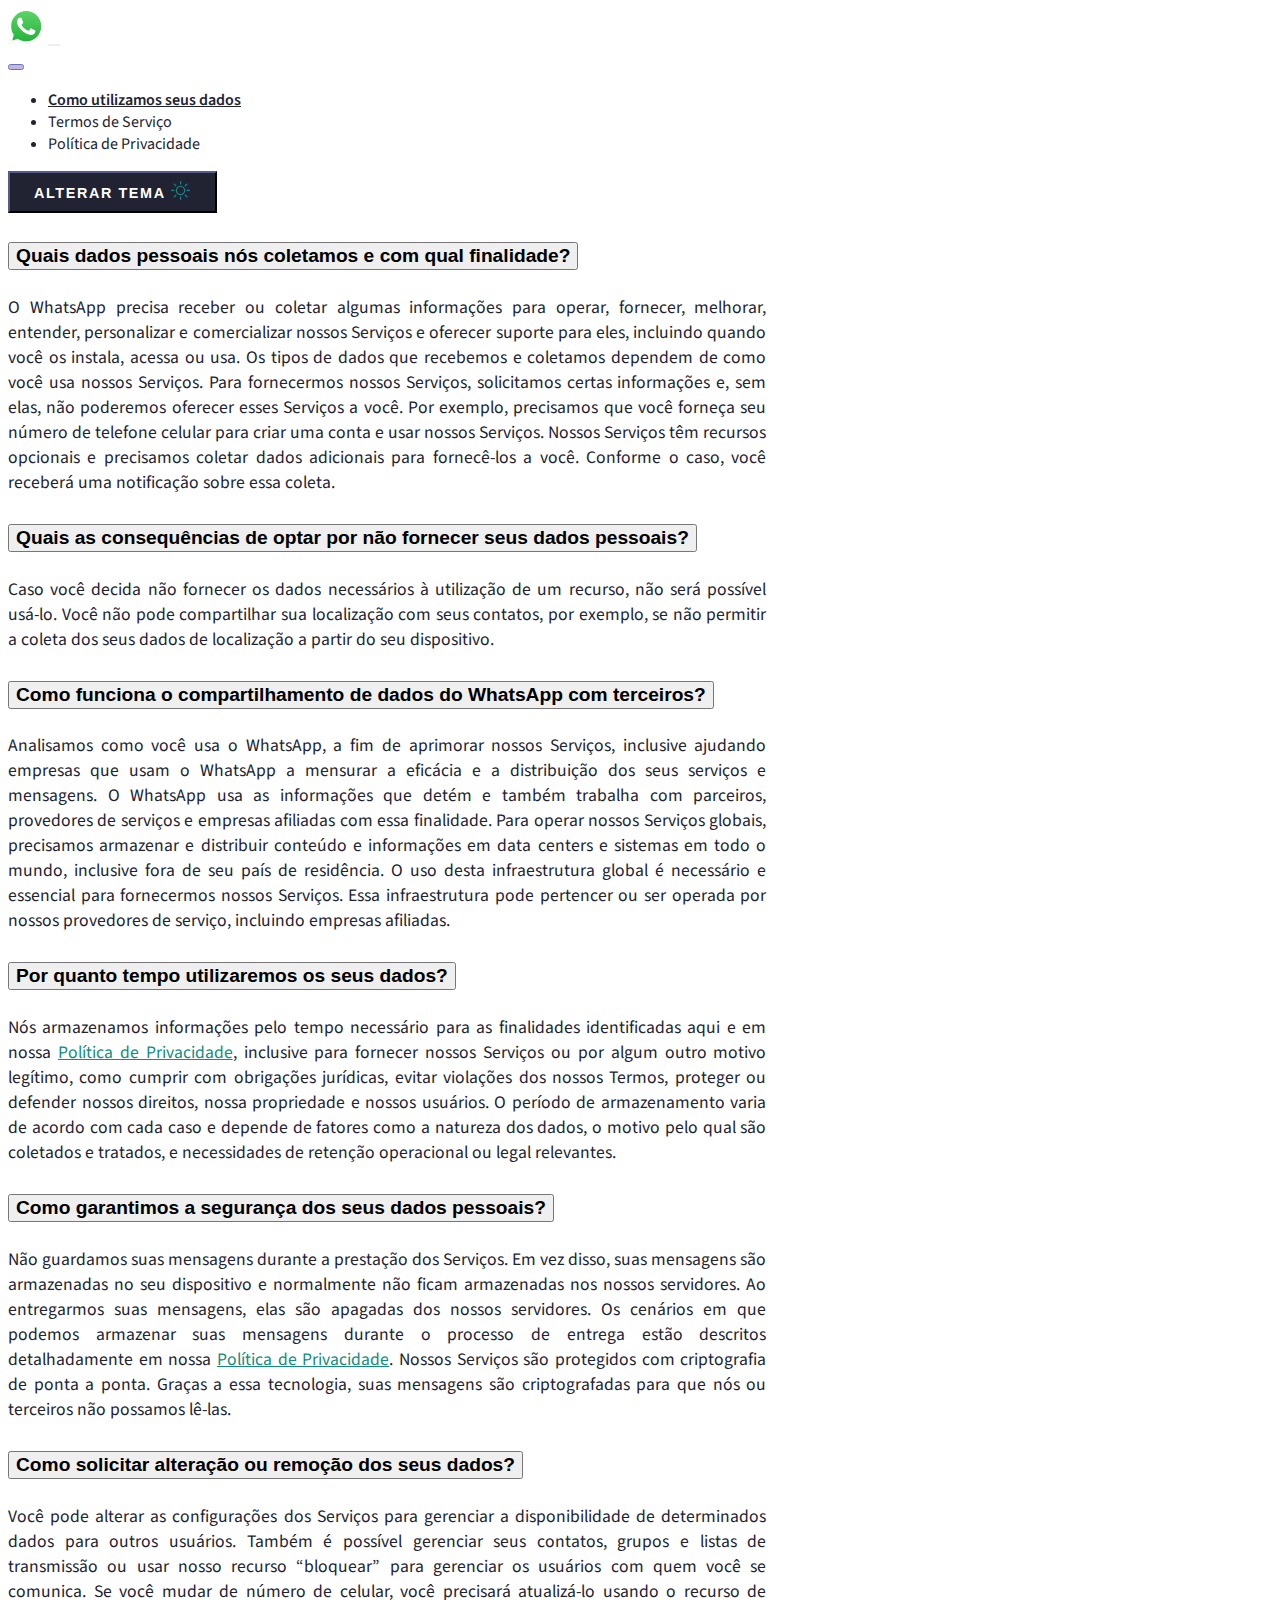
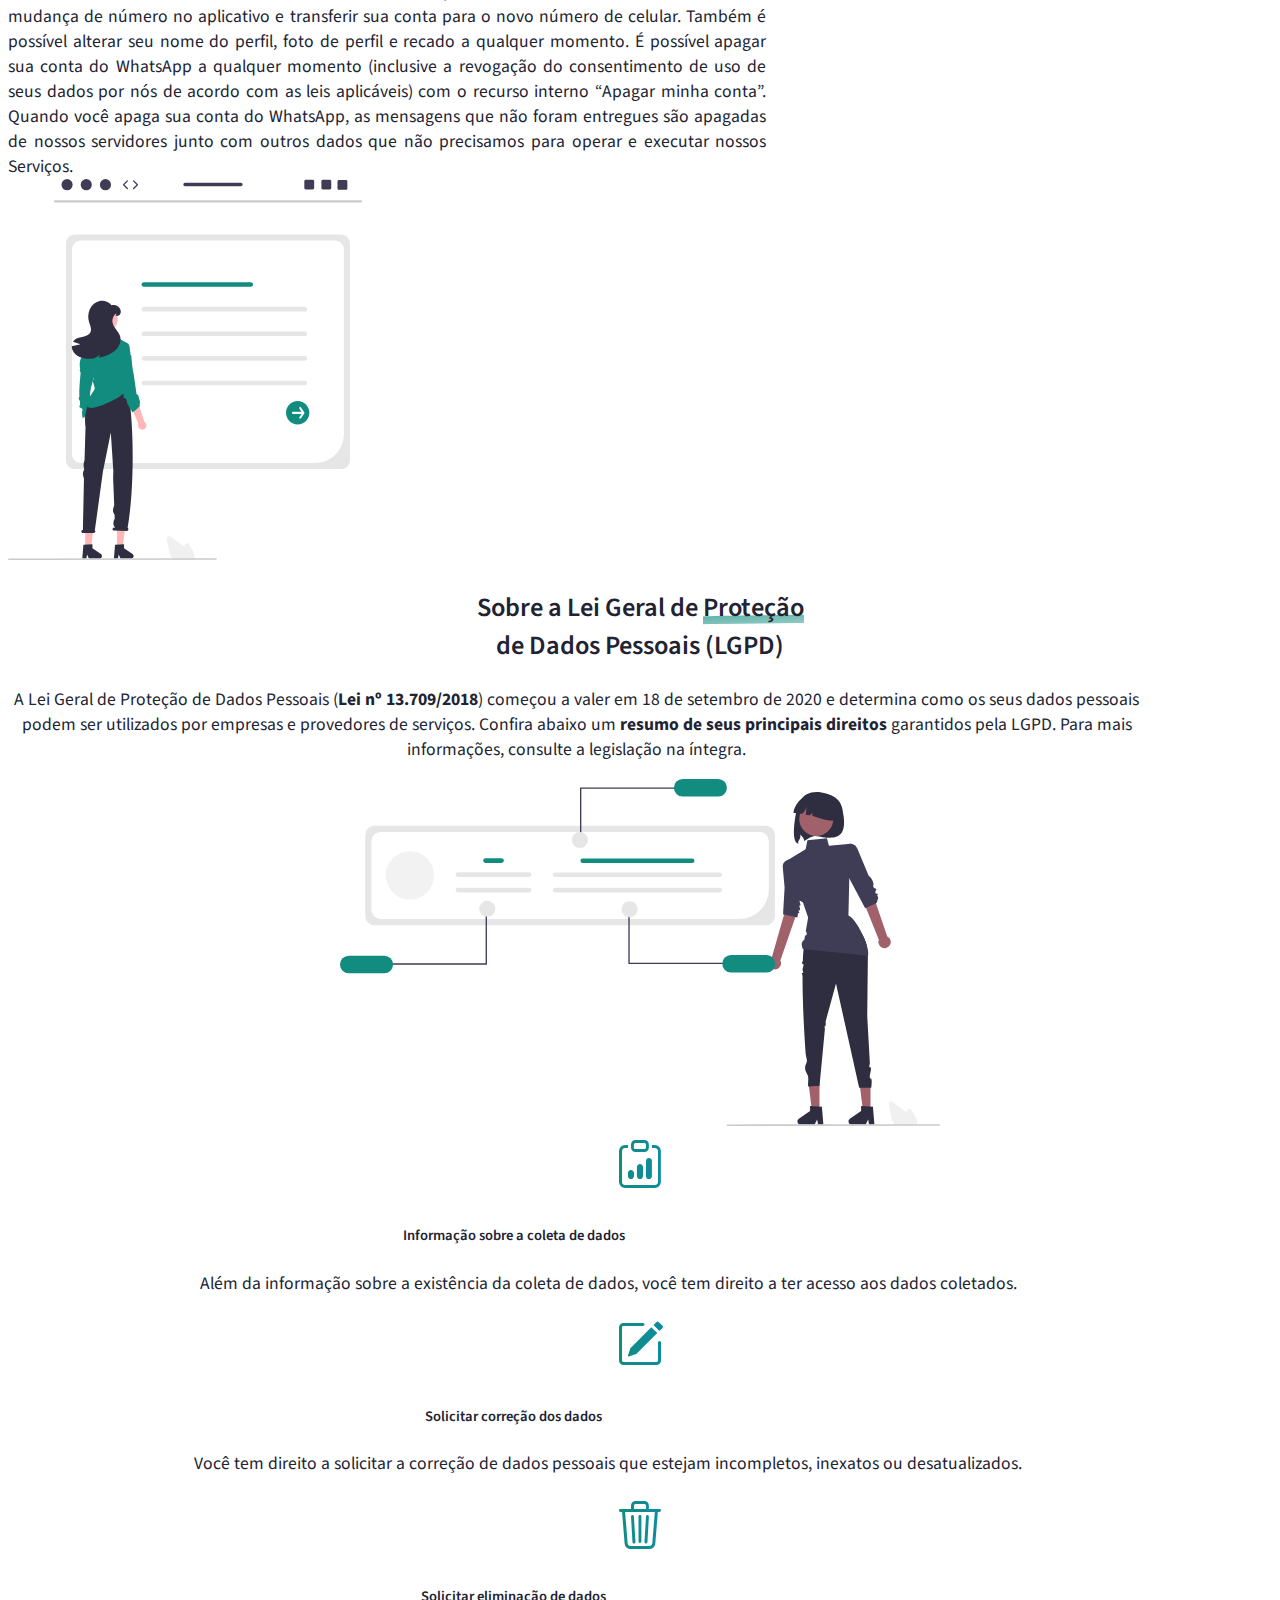
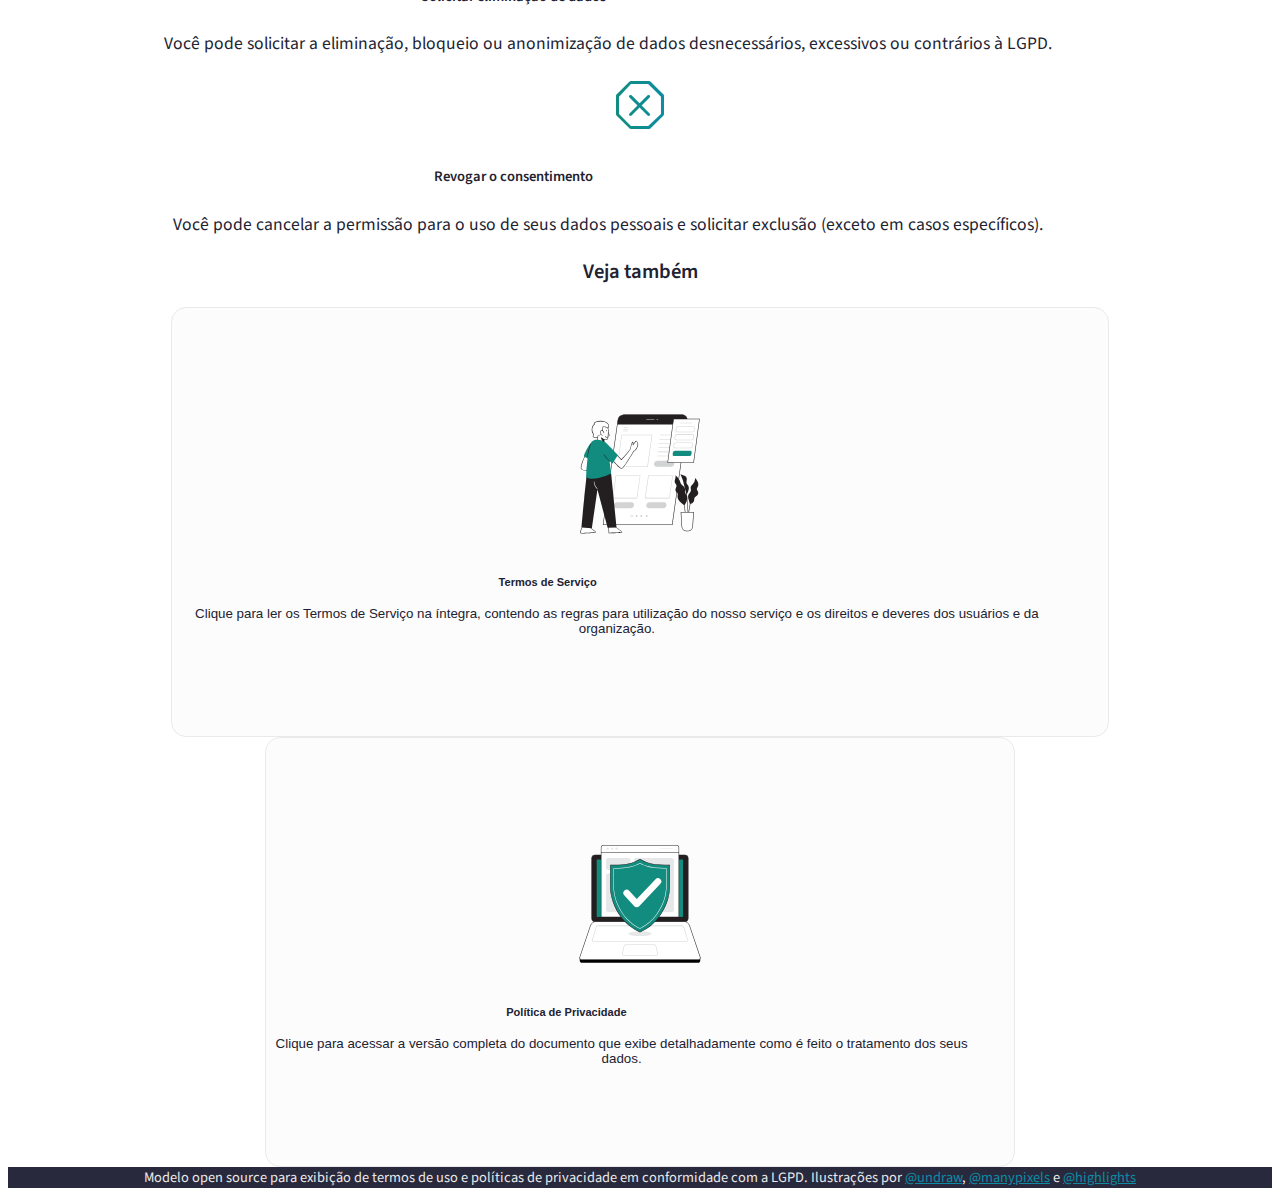
<file: index.html>
<!doctype html>
<html lang="pt-BR">
  <head>
    <meta charset="utf-8">
    <meta name="viewport" content="width=device-width, initial-scale=1">
    <title>Como utilizamos seus dados | WhatsApp</title>
    <link href="https://cdn.jsdelivr.net/npm/bootstrap@5.2.0-beta1/dist/css/bootstrap.min.css" rel="stylesheet" integrity="sha384-0evHe/X+R7YkIZDRvuzKMRqM+OrBnVFBL6DOitfPri4tjfHxaWutUpFmBp4vmVor" crossorigin="anonymous">
    <link rel="stylesheet" href="https://cdn.jsdelivr.net/npm/bootstrap-icons@1.8.3/font/bootstrap-icons.css">
    <link rel="stylesheet" type="text/css" href="css/main.css">
    <link rel="stylesheet" type="text/css" href="css/index.css">
    <link rel="preconnect" href="https://fonts.googleapis.com">
    <link rel="preconnect" href="https://fonts.gstatic.com" crossorigin>
    <link href="https://fonts.googleapis.com/css2?family=Source+Sans+Pro:wght@400;600&display=swap" rel="stylesheet">
  </head>
  <body>
    <a class="skip-content" href="#main-content">Pular para o conteúdo</a>
    <nav class="navbar navbar-expand-xl py-4">
      <div class="container d-flex justify-content-between">
        <a class="navbar-brand" href="index.html"><img src="img/logo.svg" alt="Logotipo do WhatsApp"/></a>
        <button class="navbar-toggler" type="button" data-bs-toggle="offcanvas" data-bs-target="#offcanvasNavbar" aria-controls="offcanvasNavbar" aria-expanded="false" aria-label="Toggle navigation">
          <span class="navbar-toggler-icon"></span>
        </button>
        <div class="offcanvas offcanvas-end" tabindex="-1" id="offcanvasNavbar" aria-labelledby="offcanvasNavbarLabel">
          <div class="offcanvas-header">
            <button type="button" class="btn-close" data-bs-dismiss="offcanvas" aria-label="Close"></button>
          </div>  
          <div class="offcanvas-body">  
            <ul class="navbar-nav me-auto mb-2 mb-lg-0">
              <li class="nav-item d-flex align-items-center">
                <a class="nav-link active" aria-current="page" href="index.html">Como utilizamos seus dados</a>
              </li>
              <li class="nav-item d-flex align-items-center">
                <a class="nav-link" href="terms.html">Termos de Serviço</a>
              </li>
              <li class="nav-item d-flex align-items-center">
                <a class="nav-link" href="privacy.html">Política de Privacidade</a>
              </li>
            </ul>
            <button type="button" class="btn btn-primary d-flex align-items-center" data-toggle="button" aria-pressed="false" autocomplete="off" onclick="themeSwitch()" onkeypress="themeSwitch()">Alterar tema <i class="bi bi-brightness-high gradient-icon ps-2"></i></button>
          </div>
        </div>
      </div>
    </nav>
    <main id="main-content" tabindex="-1">
      <header class="container d-flex flex-row justify-content-between flex-wrap-reverse my-5">
          <div class="header-info d-flex justify-content-start align-items-center py-4">
            <div class="accordion accordion-flush" id="accordionFlush">
              <div class="accordion-item">
                <h2 class="accordion-header" id="flush-headingOne">
                  <button class="accordion-button collapsed px-0 py-3" type="button" data-bs-toggle="collapse" data-bs-target="#flush-collapseOne" aria-expanded="false" aria-controls="flush-collapseOne">
                    Quais dados pessoais nós coletamos e com qual finalidade?
                  </button>
                </h2>
                <div id="flush-collapseOne" class="accordion-collapse collapse" aria-labelledby="flush-headingOne" data-bs-parent="#accordionFlush">
                  <div class="accordion-body px-0 py-3">O WhatsApp precisa receber ou coletar algumas informações para operar, fornecer, melhorar, entender, personalizar e comercializar nossos Serviços e oferecer suporte para eles, incluindo quando você os instala, acessa ou usa. Os tipos de dados que recebemos e coletamos dependem de como você usa nossos Serviços. Para fornecermos nossos Serviços, solicitamos certas informações e, sem elas, não poderemos oferecer esses Serviços a você. Por exemplo, precisamos que você forneça seu número de telefone celular para criar uma conta e usar nossos Serviços. Nossos Serviços têm recursos opcionais e precisamos coletar dados adicionais para fornecê-los a você. Conforme o caso, você receberá uma notificação sobre essa coleta.</div>
                </div>
              </div>
              <div class="accordion-item">
                <h2 class="accordion-header" id="flush-headingTwo">
                  <button class="accordion-button collapsed px-0 py-3" type="button" data-bs-toggle="collapse" data-bs-target="#flush-collapseTwo" aria-expanded="false" aria-controls="flush-collapseTwo">
                    Quais as consequências de optar por não fornecer seus dados pessoais?
                  </button>
                </h2>
                <div id="flush-collapseTwo" class="accordion-collapse collapse" aria-labelledby="flush-headingTwo" data-bs-parent="#accordionFlush">
                  <div class="accordion-body px-0 py-3">Caso você decida não fornecer os dados necessários à utilização de um recurso, não será possível usá-lo. Você não pode compartilhar sua localização com seus contatos, por exemplo, se não permitir a coleta dos seus dados de localização a partir do seu dispositivo.</div>
                </div>
              </div>
              <div class="accordion-item">
                <h2 class="accordion-header" id="flush-headingThree">
                  <button class="accordion-button collapsed px-0 py-3" type="button" data-bs-toggle="collapse" data-bs-target="#flush-collapseThree" aria-expanded="false" aria-controls="flush-collapseThree">
                    Como funciona o compartilhamento de dados do WhatsApp com terceiros?
                  </button>
                </h2>
                <div id="flush-collapseThree" class="accordion-collapse collapse" aria-labelledby="flush-headingThree" data-bs-parent="#accordionFlush">
                  <div class="accordion-body px-0 py-3">Analisamos como você usa o WhatsApp, a fim de aprimorar nossos Serviços, inclusive ajudando empresas que usam o WhatsApp a mensurar a eficácia e a distribuição dos seus serviços e mensagens. O WhatsApp usa as informações que detém e também trabalha com parceiros, provedores de serviços e empresas afiliadas com essa finalidade. Para operar nossos Serviços globais, precisamos armazenar e distribuir conteúdo e informações em data centers e sistemas em todo o mundo, inclusive fora de seu país de residência. O uso desta infraestrutura global é necessário e essencial para fornecermos nossos Serviços. Essa infraestrutura pode pertencer ou ser operada por nossos provedores de serviço, incluindo empresas afiliadas.</div>
                </div>
              </div>
              <div class="accordion-item">
                <h2 class="accordion-header" id="flush-headingFour">
                  <button class="accordion-button collapsed px-0 py-3" type="button" data-bs-toggle="collapse" data-bs-target="#flush-collapseFour" aria-expanded="false" aria-controls="flush-collapseFour">
                    Por quanto tempo utilizaremos os seus dados?
                  </button>
                </h2>
                <div id="flush-collapseFour" class="accordion-collapse collapse" aria-labelledby="flush-headingFour" data-bs-parent="#accordionFlush">
                  <div class="accordion-body px-0 py-3">Nós armazenamos informações pelo tempo necessário para as finalidades identificadas aqui e em nossa <a href="privacy.html">Política de Privacidade</a>, inclusive para fornecer nossos Serviços ou por algum outro motivo legítimo, como cumprir com obrigações jurídicas, evitar violações dos nossos Termos, proteger ou defender nossos direitos, nossa propriedade e nossos usuários. O período de armazenamento varia de acordo com cada caso e depende de fatores como a natureza dos dados, o motivo pelo qual são coletados e tratados, e necessidades de retenção operacional ou legal relevantes.</div>
                </div>
              </div>
              <div class="accordion-item">
                <h2 class="accordion-header" id="flush-headingFive">
                  <button class="accordion-button collapsed px-0 py-3" type="button" data-bs-toggle="collapse" data-bs-target="#flush-collapseFive" aria-expanded="false" aria-controls="flush-collapseFive">
                    Como garantimos a segurança dos seus dados pessoais?
                  </button>
                </h2>
                <div id="flush-collapseFive" class="accordion-collapse collapse" aria-labelledby="flush-headingFive" data-bs-parent="#accordionFlush">
                  <div class="accordion-body px-0 py-3">Não guardamos suas mensagens durante a prestação dos Serviços. Em vez disso, suas mensagens são armazenadas no seu dispositivo e normalmente não ficam armazenadas nos nossos servidores. Ao entregarmos suas mensagens, elas são apagadas dos nossos servidores. Os cenários em que podemos armazenar suas mensagens durante o processo de entrega estão descritos detalhadamente em nossa <a href="privacy.html">Política de Privacidade</a>.  Nossos Serviços são protegidos com criptografia de ponta a ponta. Graças a essa tecnologia, suas mensagens são criptografadas para que nós ou terceiros não possamos lê-las.</div>
                </div>
              </div>
              <div class="accordion-item">
                <h2 class="accordion-header" id="flush-headingSix">
                  <button class="accordion-button collapsed px-0 py-3" type="button" data-bs-toggle="collapse" data-bs-target="#flush-collapseSix" aria-expanded="false" aria-controls="flush-collapseSix">
                    Como solicitar alteração ou remoção dos seus dados?
                  </button>
                </h2>
                <div id="flush-collapseSix" class="accordion-collapse collapse" aria-labelledby="flush-headingSix" data-bs-parent="#accordionFlush">
                  <div class="accordion-body px-0 py-3">Você pode alterar as configurações dos Serviços para gerenciar a disponibilidade de determinados dados para outros usuários. Também é possível gerenciar seus contatos, grupos e listas de transmissão ou usar nosso recurso “bloquear” para gerenciar os usuários com quem você se comunica. Se você mudar de número de celular, você precisará atualizá-lo usando o recurso de mudança de número no aplicativo e transferir sua conta para o novo número de celular. Também é possível alterar seu nome do perfil, foto de perfil e recado a qualquer momento. É possível apagar sua conta do WhatsApp a qualquer momento (inclusive a revogação do consentimento de uso de seus dados por nós de acordo com as leis aplicáveis) com o recurso interno “Apagar minha conta”. Quando você apaga sua conta do WhatsApp, as mensagens que não foram entregues são apagadas de nossos servidores junto com outros dados que não precisamos para operar e executar nossos Serviços.</div>
                </div>
              </div>
            </div>
          </div>
          <div class="header-img d-flex justify-content-center align-items-center py-4"><img src="img/header.svg" alt="" role="presentation"/></div>
      </header>
      <section class="my-5">
        <div class="container about d-flex flex-column align-items-center">
          <h2 class="about-title py-4">Sobre a Lei Geral de <span class="line">Proteção</span><br> de Dados Pessoais (LGPD)</h2>
          <p class="about-text py-2">A Lei Geral de Proteção de Dados Pessoais (<strong>Lei nº 13.709/2018</strong>) começou a valer em 18 de setembro de 2020 e determina como os seus dados pessoais podem ser utilizados por empresas e provedores de serviços. Confira abaixo um <strong>resumo de seus principais direitos</strong> garantidos pela LGPD. Para mais informações, consulte a legislação na íntegra.</p>
          <div class="about-img d-flex justify-content-center py-5"><img src="img/content.svg" alt="" role="presentation"/></div>
        </div>
        <div class="container pt-5 pb-4">
          <div class="row info-grid">
            <div class="col-md-3 info-grid-item d-flex flex-column align-items-center py-4">
              <i class="bi bi-clipboard-data gradient-icon"></i>
              <h5 class="info-grid-item-title py-2">Informação sobre a coleta de dados</h5>
              <p class="info-grid-item-text">Além da informação sobre a existência da coleta de dados, você tem direito a ter acesso aos dados coletados.</p>
            </div>
            <div class="col-md-3 info-grid-item d-flex flex-column align-items-center py-4">
              <i class="bi bi-pencil-square gradient-icon"></i>
              <h5 class="info-grid-item-title py-2">Solicitar correção dos dados</h5>
              <p class="info-grid-item-text">Você tem direito a solicitar a correção de dados pessoais que estejam incompletos, inexatos ou desatualizados.</p>
            </div>
            <div class="col-md-3 info-grid-item d-flex flex-column align-items-center py-4">
              <i class="bi bi-trash3 gradient-icon"></i>
              <h5 class="info-grid-item-title py-2">Solicitar eliminação de dados</h5>
              <p class="info-grid-item-text">Você pode solicitar a eliminação, bloqueio ou anonimização de dados desnecessários, excessivos ou contrários à LGPD.</p>
            </div>
            <div class="col-md-3 info-grid-item d-flex flex-column align-items-center py-4">
              <i class="bi bi-x-octagon gradient-icon"></i>
              <h5 class="info-grid-item-title py-2">Revogar o consentimento</h5>
              <p class="info-grid-item-text">Você pode cancelar a permissão para o uso de seus dados pessoais e solicitar exclusão (exceto em casos específicos).</p>
            </div>
          </div>
        </div>
      </section>
      <section class="container links-grid py-4">
        <h3 class="mb-5">Veja também</h3>
        <div class="row d-flex justify-content-center">
          <div class="col-md-4 py-4">
              <button class="links-grid-item d-flex flex-column justify-content-center align-items-center py-3 px-3" type="button" onclick="location.href='terms.html';" onkeypress="location.href='terms.html';">
                <img src="img/terms.svg" alt="" role="presentation" class="py-3"/>
                <h5 class="links-grid-item-title py-2">Termos de Serviço</h5>
                <p class="links-grid-item-text">Clique para ler os Termos de Serviço na íntegra, contendo as regras para utilização do nosso serviço e os direitos e deveres dos usuários e da organização.</p>
              </button>
          </div>
          <div class="col-md-4 py-4">
            <button class="links-grid-item d-flex flex-column justify-content-center align-items-center py-3 px-3" type="button" onclick="location.href='privacy.html';" onkeypress="location.href='privacy.html';">
              <img src="img/privacy.svg" alt="" role="presentation" class="py-3"/>
              <h5 class="links-grid-item-title py-2">Política de Privacidade</h5>
              <p class="links-grid-item-text">Clique para acessar a versão completa do documento que exibe detalhadamente como é feito o tratamento dos seus dados.</p>
            </button>
        </div>
        </div>
      </section>
    </main>
    <footer class="mt-5">
      <div class="container py-5">
        <span class="footer-text">Modelo open source para exibição de termos de uso e políticas de privacidade em conformidade com a LGPD. Ilustrações por <a href="https://undraw.co/">@undraw</a>, <a href="https://www.manypixels.co/">@manypixels</a> e <a href="https://www.highlights.design/">@highlights</a></span>
      </div>
      </footer>
    <script src="https://cdn.jsdelivr.net/npm/bootstrap@5.2.0-beta1/dist/js/bootstrap.bundle.min.js" integrity="sha384-pprn3073KE6tl6bjs2QrFaJGz5/SUsLqktiwsUTF55Jfv3qYSDhgCecCxMW52nD2" crossorigin="anonymous"></script>
    <script src="js/darkmode.js"></script>
  </body>
</html>
</file>
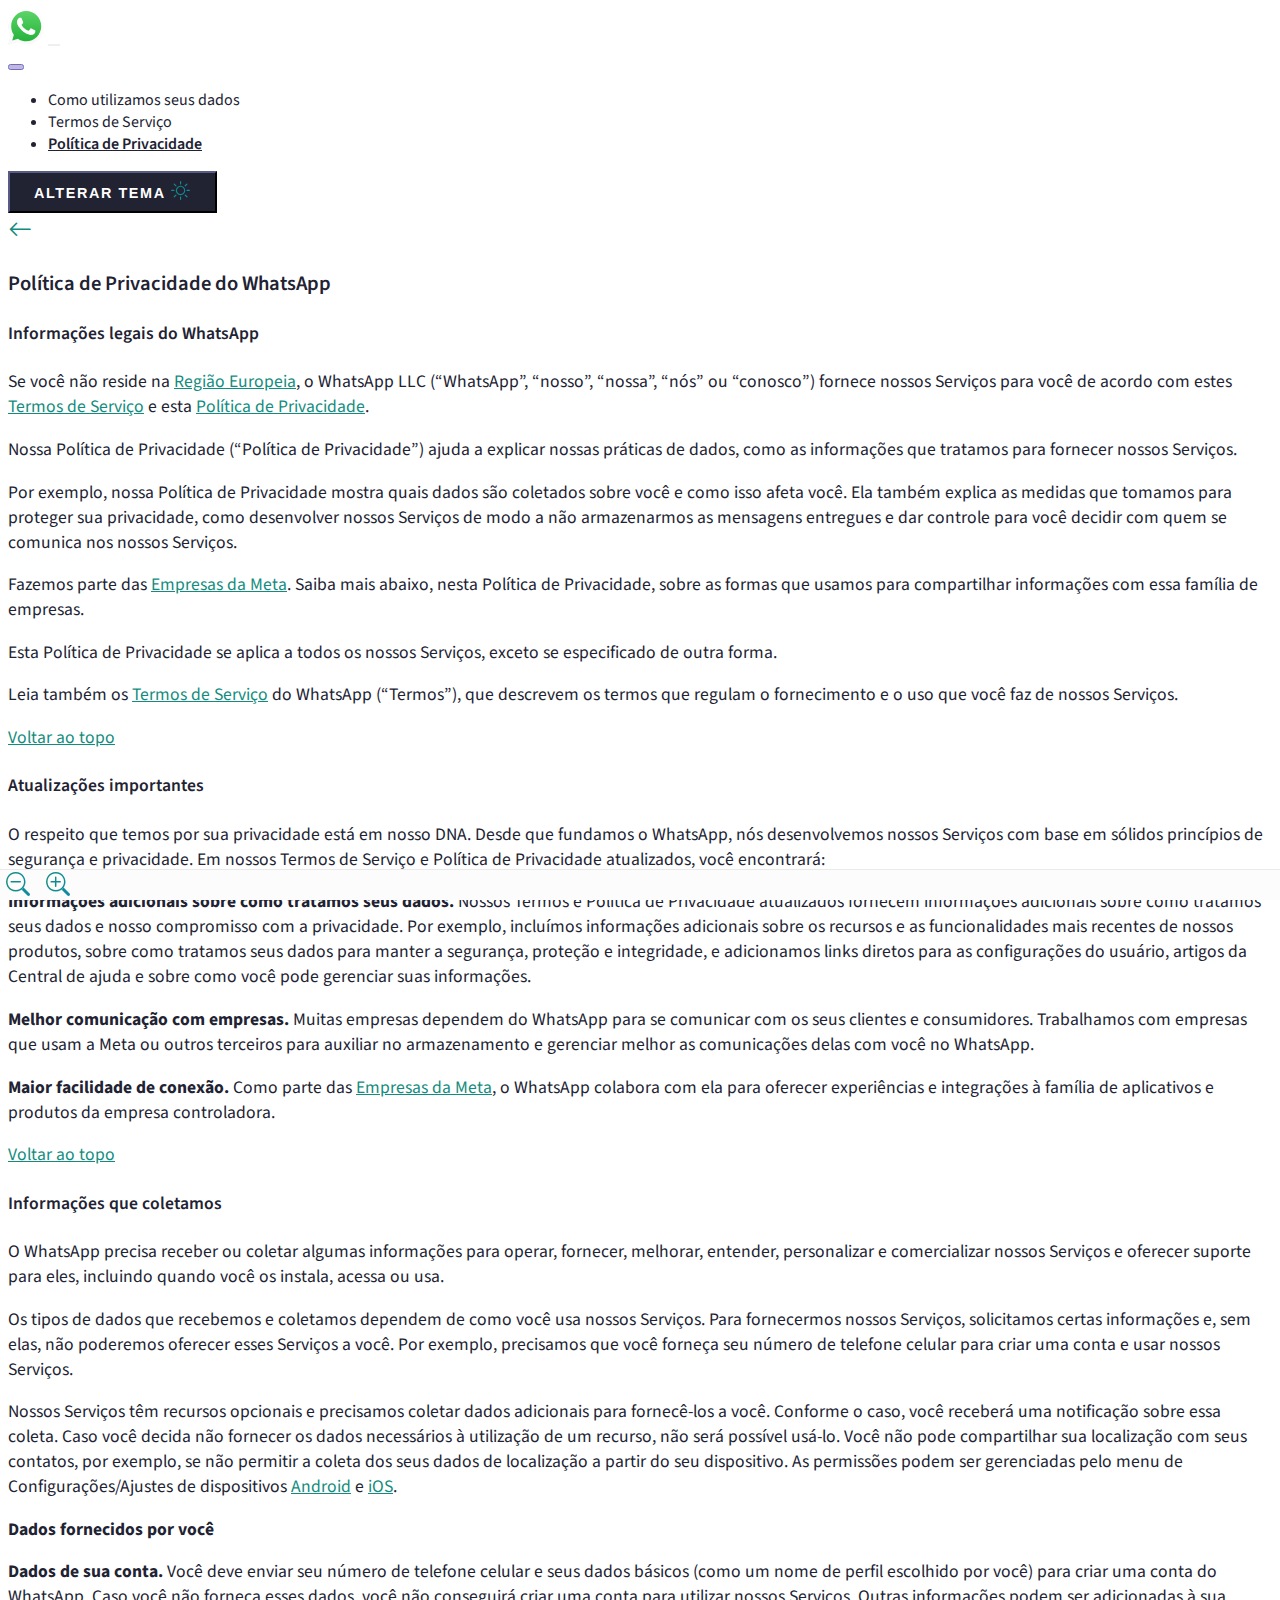
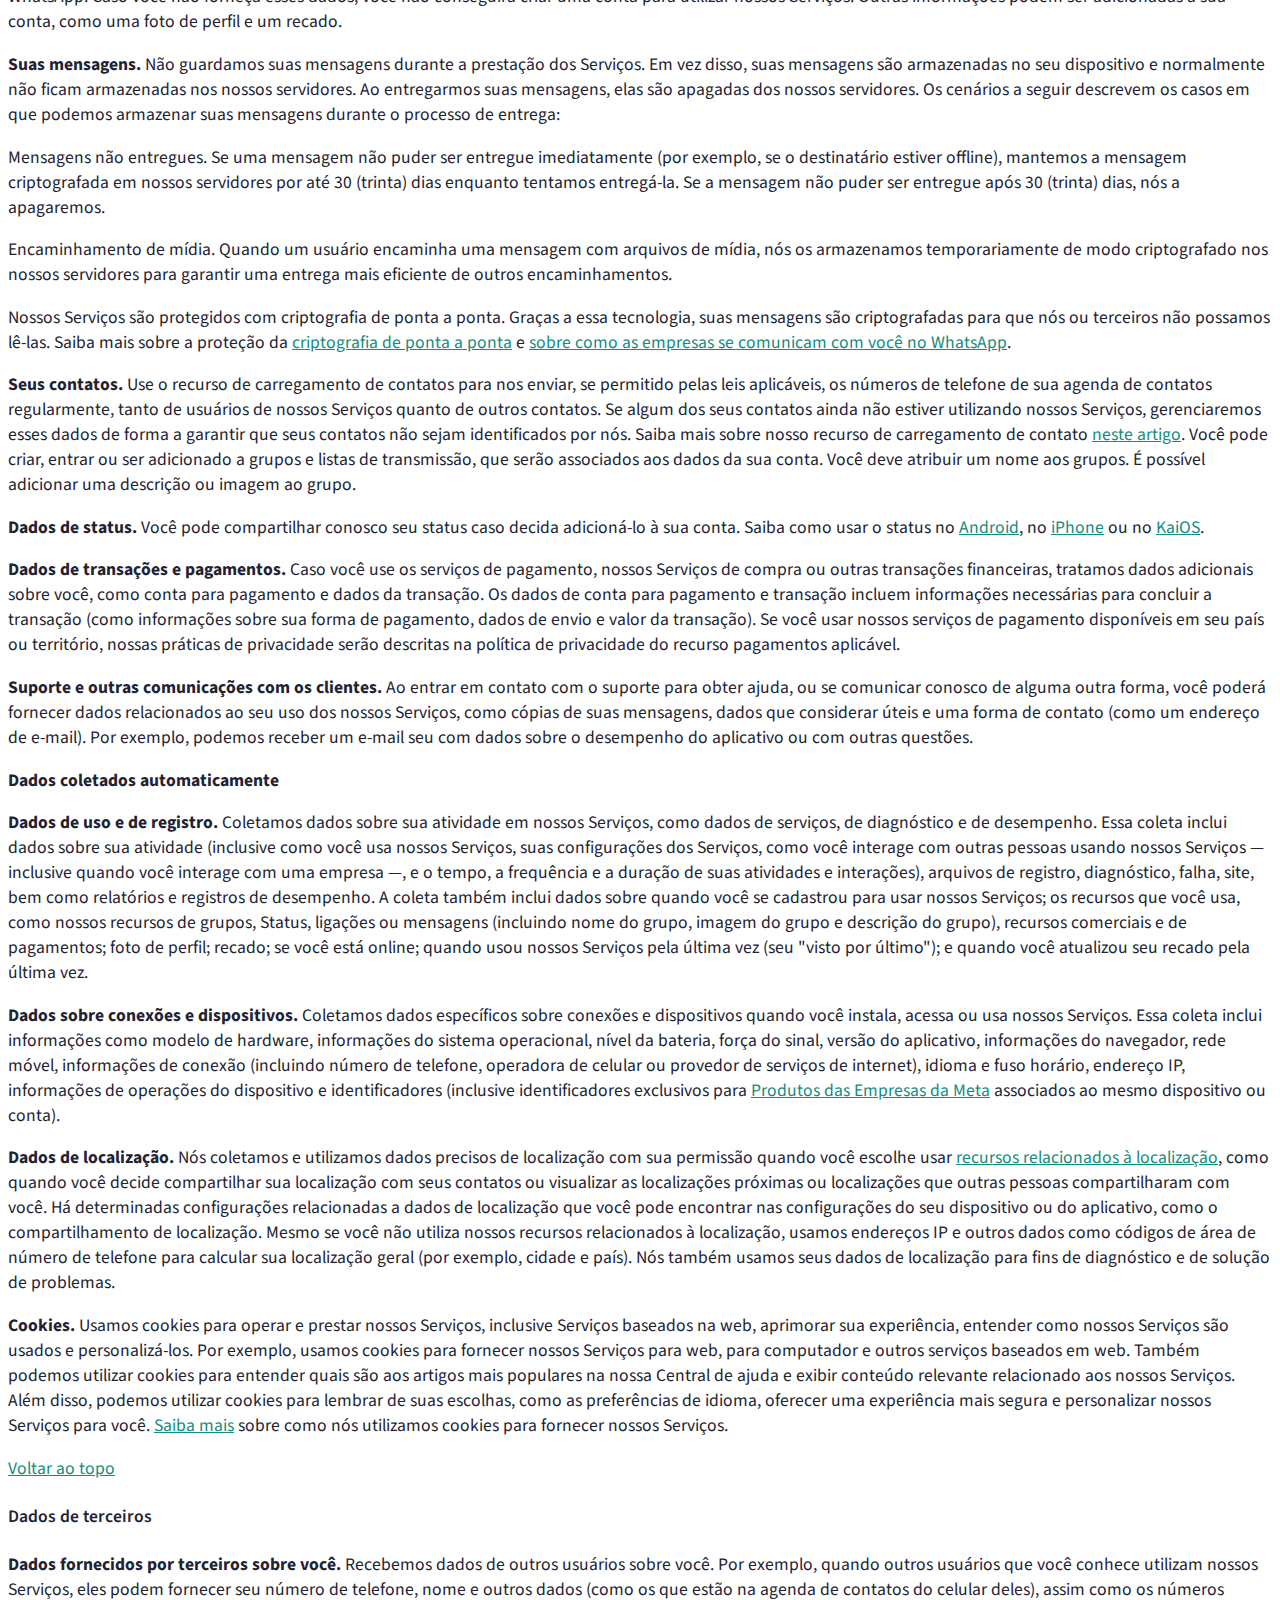
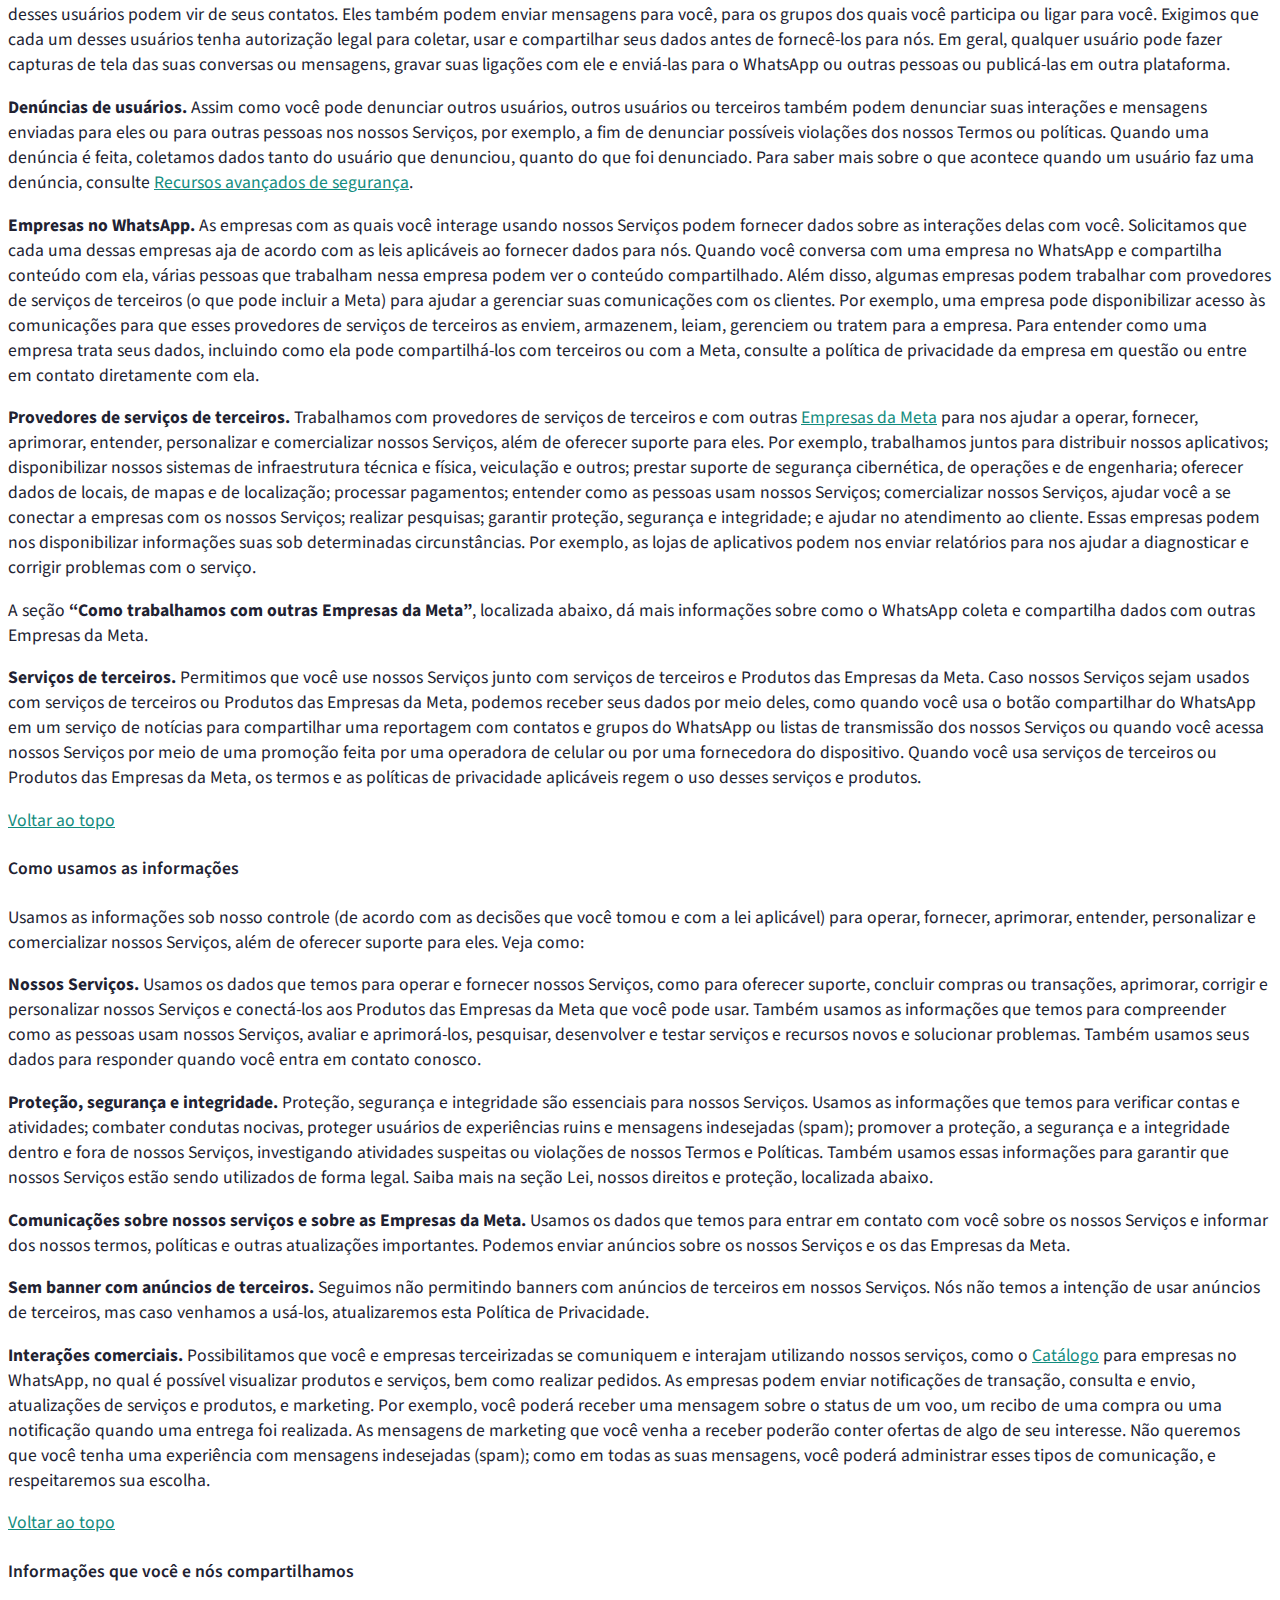
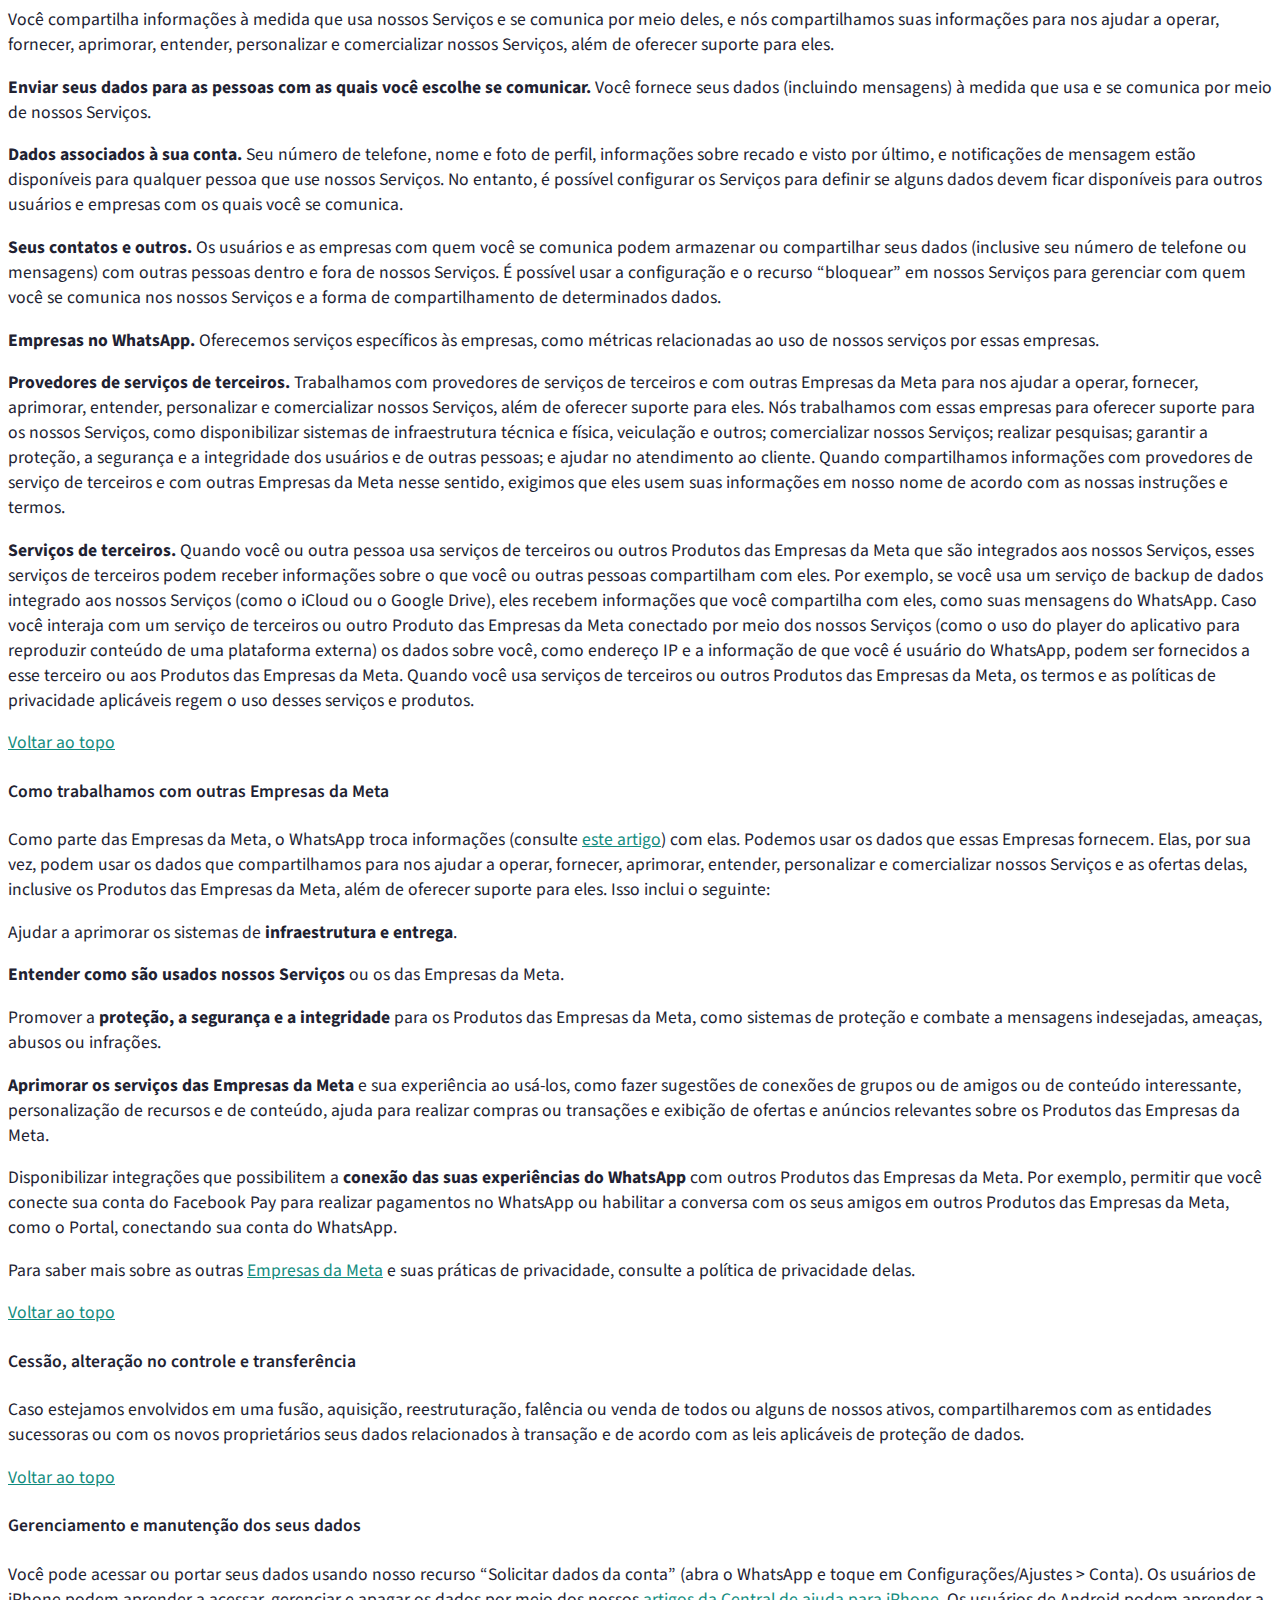
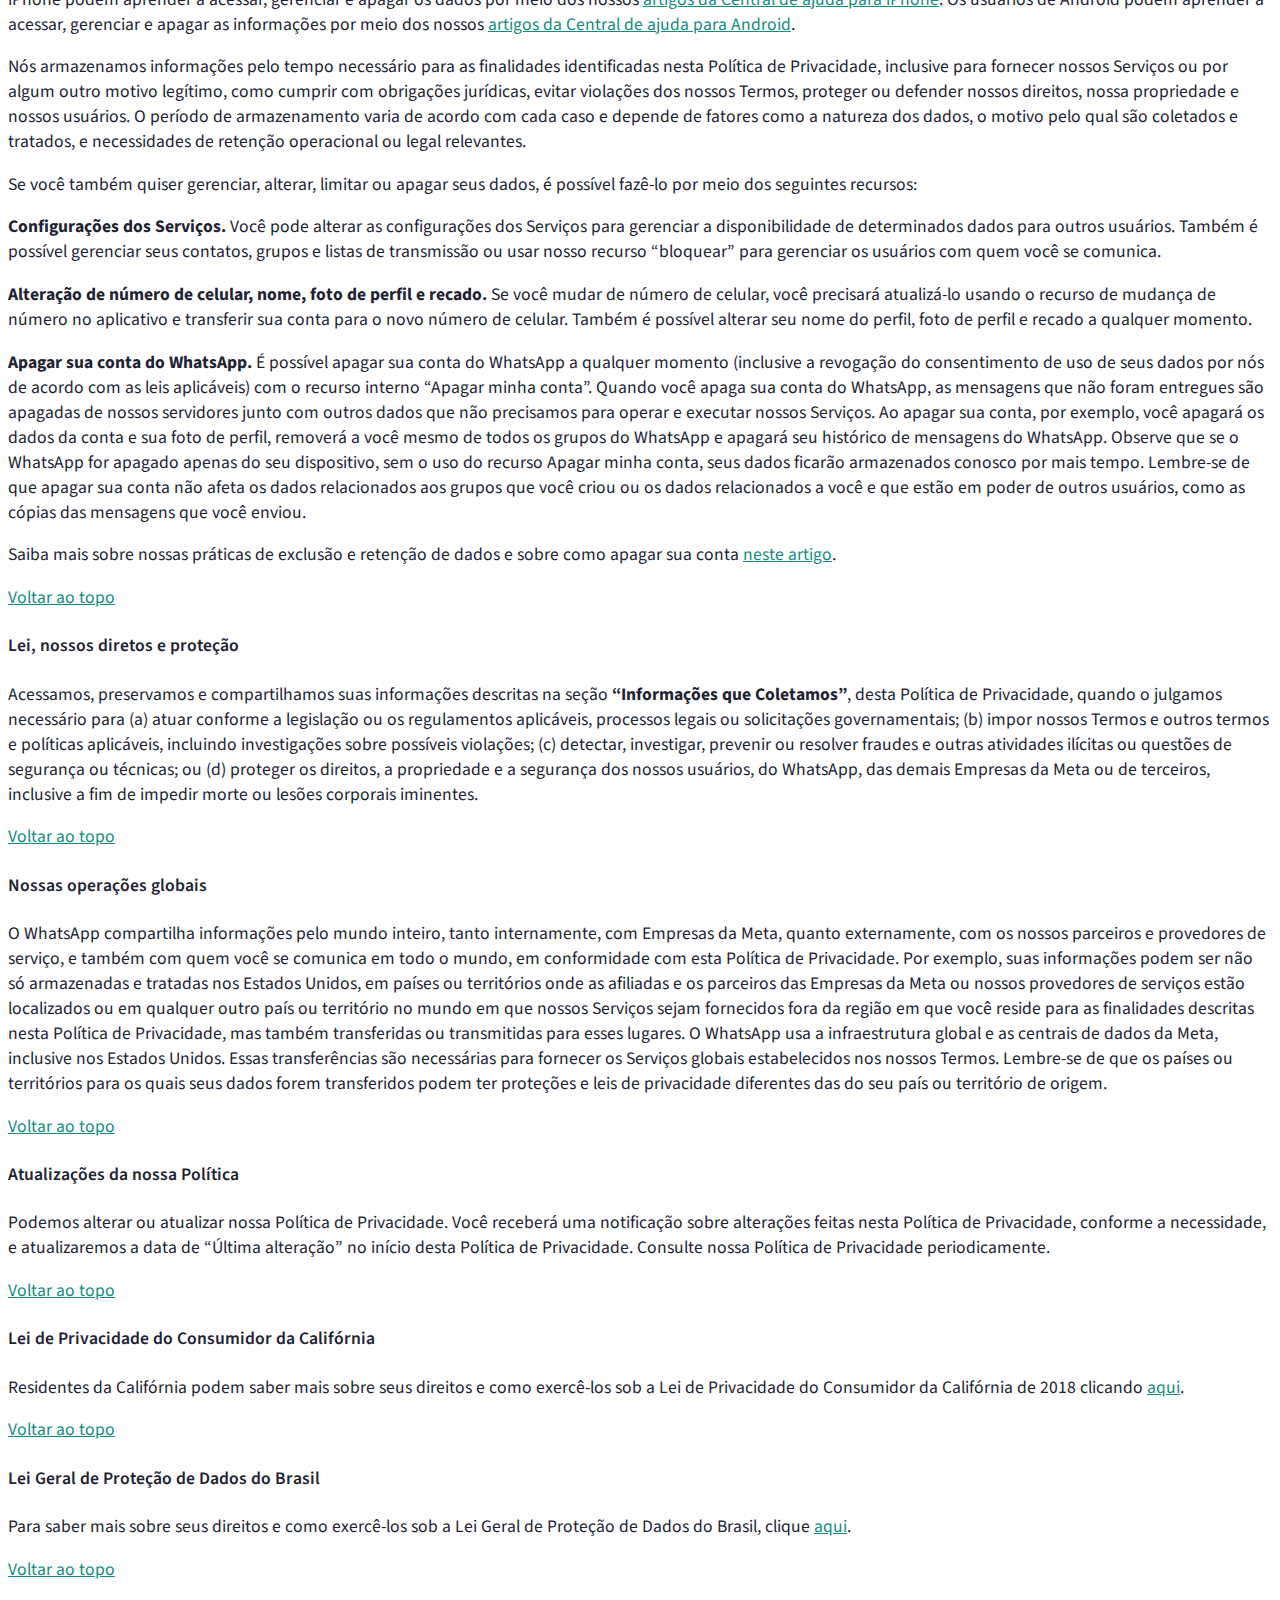
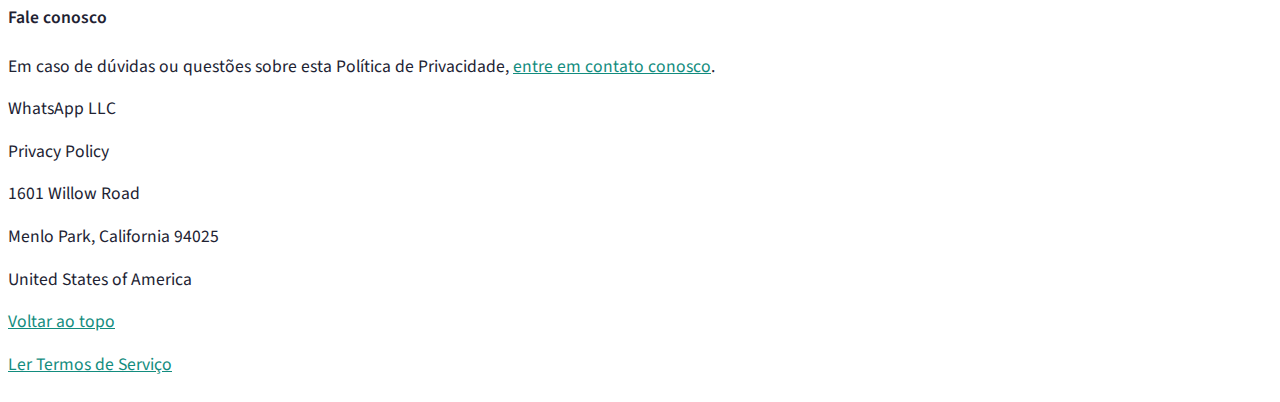
<file: privacy.html>
<!doctype html>
<html lang="pt-BR">
  <head>
    <meta charset="utf-8">
    <meta name="viewport" content="width=device-width, initial-scale=1">
    <title>Política de Privacidade | WhatsApp</title>
    <link href="https://cdn.jsdelivr.net/npm/bootstrap@5.2.0-beta1/dist/css/bootstrap.min.css" rel="stylesheet" integrity="sha384-0evHe/X+R7YkIZDRvuzKMRqM+OrBnVFBL6DOitfPri4tjfHxaWutUpFmBp4vmVor" crossorigin="anonymous">
    <link rel="stylesheet" href="https://cdn.jsdelivr.net/npm/bootstrap-icons@1.8.3/font/bootstrap-icons.css">
    <link rel="stylesheet" type="text/css" href="css/main.css">
    <link rel="stylesheet" type="text/css" href="css/terms.css">
    <link rel="preconnect" href="https://fonts.googleapis.com">
    <link rel="preconnect" href="https://fonts.gstatic.com" crossorigin>
    <link href="https://fonts.googleapis.com/css2?family=Source+Sans+Pro:wght@400;600&display=swap" rel="stylesheet">
  </head>
  <body>
    <a class="skip-content" href="#main-content">Pular para o conteúdo</a>
    <nav class="navbar navbar-expand-xl py-4">
      <div class="container d-flex justify-content-between">
        <a class="navbar-brand" href="index.html"><img src="img/logo.svg" alt="Logotipo do Whatsapp"/></a>
        <button class="navbar-toggler" type="button" data-bs-toggle="offcanvas" data-bs-target="#offcanvasNavbar" aria-controls="offcanvasNavbar" aria-expanded="false" aria-label="Toggle navigation">
          <span class="navbar-toggler-icon"></span>
        </button>
        <div class="offcanvas offcanvas-end" tabindex="-1" id="offcanvasNavbar" aria-labelledby="offcanvasNavbarLabel">
          <div class="offcanvas-header">
            <button type="button" class="btn-close" data-bs-dismiss="offcanvas" aria-label="Close"></button>
          </div>  
          <div class="offcanvas-body">  
            <ul class="navbar-nav me-auto mb-2 mb-lg-0">
              <li class="nav-item d-flex align-items-center">
                <a class="nav-link" aria-current="page" href="index.html">Como utilizamos seus dados</a>
              </li>
              <li class="nav-item d-flex align-items-center">
                <a class="nav-link" href="terms.html">Termos de Serviço</a>
              </li>
              <li class="nav-item d-flex align-items-center">
                <a class="nav-link active" href="privacy.html">Política de Privacidade</a>
              </li>
            </ul>
            <button type="button" class="btn btn-primary d-flex align-items-center" data-toggle="button" aria-pressed="false" autocomplete="off" onclick="themeSwitch()" onkeypress="themeSwitch()">Alterar tema <i class="bi bi-brightness-high gradient-icon ps-2"></i></button>
          </div>
        </div>
      </div>
    </nav>
    <main id="main-content" tabindex="-1">
        <div class="container pb-5 mb-5">
          <a href="index.html" title="Voltar à página inicial"><i class="bi bi-arrow-left solid-icon back-arrow"></i></a>
          <h3 class="my-4">Política de Privacidade do WhatsApp</h2>
          <section>
            <h4 class="py-3 terms-title">Informações legais do WhatsApp</h3>
            <p class="terms-paragraph">Se você não reside na <a href="https://faq.whatsapp.com/general/security-and-privacy/who-is-providing-your-whatsapp-services">Região Europeia</a>, o WhatsApp LLC (“WhatsApp”, “nosso”, “nossa”, “nós” ou “conosco”) fornece nossos Serviços para você de acordo com estes <a href="terms.html">Termos de Serviço</a> e esta <a href="privacy.html">Política de Privacidade</a>.</p>
            <p class="terms-paragraph">Nossa Política de Privacidade (“Política de Privacidade”) ajuda a explicar nossas práticas de dados, como as informações que tratamos para fornecer nossos Serviços.</p>
            <p class="terms-paragraph">Por exemplo, nossa Política de Privacidade mostra quais dados são coletados sobre você e como isso afeta você. Ela também explica as medidas que tomamos para proteger sua privacidade, como desenvolver nossos Serviços de modo a não armazenarmos as mensagens entregues e dar controle para você decidir com quem se comunica nos nossos Serviços.</p>
            <p class="terms-paragraph">Fazemos parte das <a href="https://faq.whatsapp.com/general/security-and-privacy/the-facebook-companies">Empresas da Meta</a>. Saiba mais abaixo, nesta Política de Privacidade, sobre as formas que usamos para compartilhar informações com essa família de empresas.</p>
            <p class="terms-paragraph">Esta Política de Privacidade se aplica a todos os nossos Serviços, exceto se especificado de outra forma.</p>
            <p class="terms-paragraph">Leia também os <a href="terms.html">Termos de Serviço</a> do WhatsApp (“Termos”), que descrevem os termos que regulam o fornecimento e o uso que você faz de nossos Serviços.</p>
            <p class="terms-paragraph"><a href="#main-content">Voltar ao topo</a></p>
          </section>
          <section>
            <h4 class="py-3 terms-title">Atualizações importantes</h3>
            <p class="terms-paragraph">O respeito que temos por sua privacidade está em nosso DNA. Desde que fundamos o WhatsApp, nós desenvolvemos nossos Serviços com base em sólidos princípios de segurança e privacidade. Em nossos Termos de Serviço e Política de Privacidade atualizados, você encontrará:</p>
            <p class="terms-paragraph"><strong>Informações adicionais sobre como tratamos seus dados.</strong> Nossos Termos e Política de Privacidade atualizados fornecem informações adicionais sobre como tratamos seus dados e nosso compromisso com a privacidade. Por exemplo, incluímos informações adicionais sobre os recursos e as funcionalidades mais recentes de nossos produtos, sobre como tratamos seus dados para manter a segurança, proteção e integridade, e adicionamos links diretos para as configurações do usuário, artigos da Central de ajuda e sobre como você pode gerenciar suas informações.</p>
            <p class="terms-paragraph"><strong>Melhor comunicação com empresas.</strong> Muitas empresas dependem do WhatsApp para se comunicar com os seus clientes e consumidores. Trabalhamos com empresas que usam a Meta ou outros terceiros para auxiliar no armazenamento e gerenciar melhor as comunicações delas com você no WhatsApp.</p>
            <p class="terms-paragraph"><strong>Maior facilidade de conexão.</strong> Como parte das <a href="https://faq.whatsapp.com/general/security-and-privacy/the-facebook-companies">Empresas da Meta</a>, o WhatsApp colabora com ela para oferecer experiências e integrações à família de aplicativos e produtos da empresa controladora.</p>
            <p class="terms-paragraph"><a href="#main-content">Voltar ao topo</a></p>
          </section>
          <section>
            <h4 class="py-3 terms-title">Informações que coletamos</h3>
            <p class="terms-paragraph">O WhatsApp precisa receber ou coletar algumas informações para operar, fornecer, melhorar, entender, personalizar e comercializar nossos Serviços e oferecer suporte para eles, incluindo quando você os instala, acessa ou usa.</p>
            <p class="terms-paragraph">Os tipos de dados que recebemos e coletamos dependem de como você usa nossos Serviços. Para fornecermos nossos Serviços, solicitamos certas informações e, sem elas, não poderemos oferecer esses Serviços a você. Por exemplo, precisamos que você forneça seu número de telefone celular para criar uma conta e usar nossos Serviços.</p>
            <p class="terms-paragraph">Nossos Serviços têm recursos opcionais e precisamos coletar dados adicionais para fornecê-los a você. Conforme o caso, você receberá uma notificação sobre essa coleta. Caso você decida não fornecer os dados necessários à utilização de um recurso, não será possível usá-lo. Você não pode compartilhar sua localização com seus contatos, por exemplo, se não permitir a coleta dos seus dados de localização a partir do seu dispositivo. As permissões podem ser gerenciadas pelo menu de Configurações/Ajustes de dispositivos <a href="https://faq.whatsapp.com/android/security-and-privacy/about-whatsapp-permissions">Android</a> e <a href="https://faq.whatsapp.com/iphone/security-and-privacy/about-whatsapp-permissions">iOS</a>.</p>
            <p class="terms-paragraph"><strong>Dados fornecidos por você</strong></p>
            <p class="terms-paragraph"><strong>Dados de sua conta.</strong> Você deve enviar seu número de telefone celular e seus dados básicos (como um nome de perfil escolhido por você) para criar uma conta do WhatsApp. Caso você não forneça esses dados, você não conseguirá criar uma conta para utilizar nossos Serviços. Outras informações podem ser adicionadas à sua conta, como uma foto de perfil e um recado.</p>
            <p class="terms-paragraph"><strong>Suas mensagens.</strong> Não guardamos suas mensagens durante a prestação dos Serviços. Em vez disso, suas mensagens são armazenadas no seu dispositivo e normalmente não ficam armazenadas nos nossos servidores. Ao entregarmos suas mensagens, elas são apagadas dos nossos servidores. Os cenários a seguir descrevem os casos em que podemos armazenar suas mensagens durante o processo de entrega:</p>
            <p class="terms-paragraph">Mensagens não entregues. Se uma mensagem não puder ser entregue imediatamente (por exemplo, se o destinatário estiver offline), mantemos a mensagem criptografada em nossos servidores por até 30 (trinta) dias enquanto tentamos entregá-la. Se a mensagem não puder ser entregue após 30 (trinta) dias, nós a apagaremos.</p>
            <p class="terms-paragraph">Encaminhamento de mídia. Quando um usuário encaminha uma mensagem com arquivos de mídia, nós os armazenamos temporariamente de modo criptografado nos nossos servidores para garantir uma entrega mais eficiente de outros encaminhamentos.</p>
            <p class="terms-paragraph">Nossos Serviços são protegidos com criptografia de ponta a ponta. Graças a essa tecnologia, suas mensagens são criptografadas para que nós ou terceiros não possamos lê-las. Saiba mais sobre a proteção da <a href="https://faq.whatsapp.com/general/security-and-privacy/end-to-end-encryption">criptografia de ponta a ponta</a> e <a href="https://faq.whatsapp.com/general/security-and-privacy/end-to-end-encryption-for-business-messages">sobre como as empresas se comunicam com você no WhatsApp</a>.</p>
            <p class="terms-paragraph"><strong>Seus contatos.</strong> Use o recurso de carregamento de contatos para nos enviar, se permitido pelas leis aplicáveis, os números de telefone de sua agenda de contatos regularmente, tanto de usuários de nossos Serviços quanto de outros contatos. Se algum dos seus contatos ainda não estiver utilizando nossos Serviços, gerenciaremos esses dados de forma a garantir que seus contatos não sejam identificados por nós. Saiba mais sobre nosso recurso de carregamento de contato <a href="https://faq.whatsapp.com/general/contacts/about-contact-upload">neste artigo</a>. Você pode criar, entrar ou ser adicionado a grupos e listas de transmissão, que serão associados aos dados da sua conta. Você deve atribuir um nome aos grupos. É possível adicionar uma descrição ou imagem ao grupo.</p>
            <p class="terms-paragraph"><strong>Dados de status.</strong> Você pode compartilhar conosco seu status caso decida adicioná-lo à sua conta. Saiba como usar o status no <a href="https://faq.whatsapp.com/android/status/how-to-use-status">Android</a>, no <a href="https://faq.whatsapp.com/iphone/status/how-to-use-status">iPhone</a> ou no <a href="https://faq.whatsapp.com/kaios/status/how-to-use-status">KaiOS</a>.</p>
            <p class="terms-paragraph"><strong>Dados de transações e pagamentos.</strong> Caso você use os serviços de pagamento, nossos Serviços de compra ou outras transações financeiras, tratamos dados adicionais sobre você, como conta para pagamento e dados da transação. Os dados de conta para pagamento e transação incluem informações necessárias para concluir a transação (como informações sobre sua forma de pagamento, dados de envio e valor da transação). Se você usar nossos serviços de pagamento disponíveis em seu país ou território, nossas práticas de privacidade serão descritas na política de privacidade do recurso pagamentos aplicável.</p>
            <p class="terms-paragraph"><strong>Suporte e outras comunicações com os clientes.</strong> Ao entrar em contato com o suporte para obter ajuda, ou se comunicar conosco de alguma outra forma, você poderá fornecer dados relacionados ao seu uso dos nossos Serviços, como cópias de suas mensagens, dados que considerar úteis e uma forma de contato (como um endereço de e-mail). Por exemplo, podemos receber um e-mail seu com dados sobre o desempenho do aplicativo ou com outras questões.</p>
            <p class="terms-paragraph"><strong>Dados coletados automaticamente</strong></p>
            <p class="terms-paragraph"><strong>Dados de uso e de registro.</strong> Coletamos dados sobre sua atividade em nossos Serviços, como dados de serviços, de diagnóstico e de desempenho. Essa coleta inclui dados sobre sua atividade (inclusive como você usa nossos Serviços, suas configurações dos Serviços, como você interage com outras pessoas usando nossos Serviços — inclusive quando você interage com uma empresa —, e o tempo, a frequência e a duração de suas atividades e interações), arquivos de registro, diagnóstico, falha, site, bem como relatórios e registros de desempenho. A coleta também inclui dados sobre quando você se cadastrou para usar nossos Serviços; os recursos que você usa, como nossos recursos de grupos, Status, ligações ou mensagens (incluindo nome do grupo, imagem do grupo e descrição do grupo), recursos comerciais e de pagamentos; foto de perfil; recado; se você está online; quando usou nossos Serviços pela última vez (seu "visto por último"); e quando você atualizou seu recado pela última vez.</p>
            <p class="terms-paragraph"><strong>Dados sobre conexões e dispositivos.</strong> Coletamos dados específicos sobre conexões e dispositivos quando você instala, acessa ou usa nossos Serviços. Essa coleta inclui informações como modelo de hardware, informações do sistema operacional, nível da bateria, força do sinal, versão do aplicativo, informações do navegador, rede móvel, informações de conexão (incluindo número de telefone, operadora de celular ou provedor de serviços de internet), idioma e fuso horário, endereço IP, informações de operações do dispositivo e identificadores (inclusive identificadores exclusivos para <a href="https://faq.whatsapp.com/general/security-and-privacy/the-facebook-company-products">Produtos das Empresas da Meta</a> associados ao mesmo dispositivo ou conta).</p>
            <p class="terms-paragraph"><strong>Dados de localização.</strong> Nós coletamos e utilizamos dados precisos de localização com sua permissão quando você escolhe usar <a href="https://faq.whatsapp.com/android/chats/how-to-use-live-location">recursos relacionados à localização</a>, como quando você decide compartilhar sua localização com seus contatos ou visualizar as localizações próximas ou localizações que outras pessoas compartilharam com você. Há determinadas configurações relacionadas a dados de localização que você pode encontrar nas configurações do seu dispositivo ou do aplicativo, como o compartilhamento de localização. Mesmo se você não utiliza nossos recursos relacionados à localização, usamos endereços IP e outros dados como códigos de área de número de telefone para calcular sua localização geral (por exemplo, cidade e país). Nós também usamos seus dados de localização para fins de diagnóstico e de solução de problemas.</p>
            <p class="terms-paragraph"><strong>Cookies.</strong> Usamos cookies para operar e prestar nossos Serviços, inclusive Serviços baseados na web, aprimorar sua experiência, entender como nossos Serviços são usados e personalizá-los. Por exemplo, usamos cookies para fornecer nossos Serviços para web, para computador e outros serviços baseados em web. Também podemos utilizar cookies para entender quais são aos artigos mais populares na nossa Central de ajuda e exibir conteúdo relevante relacionado aos nossos Serviços. Além disso, podemos utilizar cookies para lembrar de suas escolhas, como as preferências de idioma, oferecer uma experiência mais segura e personalizar nossos Serviços para você. <a href="https://www.whatsapp.com/legal/cookies">Saiba mais</a> sobre como nós utilizamos cookies para fornecer nossos Serviços.</p>
            <p class="terms-paragraph"><a href="#main-content">Voltar ao topo</a></p>
          </section>
          <section>
            <h4 class="py-3 terms-title">Dados de terceiros</h3>
            <p class="terms-paragraph"><strong>Dados fornecidos por terceiros sobre você.</strong> Recebemos dados de outros usuários sobre você. Por exemplo, quando outros usuários que você conhece utilizam nossos Serviços, eles podem fornecer seu número de telefone, nome e outros dados (como os que estão na agenda de contatos do celular deles), assim como os números desses usuários podem vir de seus contatos. Eles também podem enviar mensagens para você, para os grupos dos quais você participa ou ligar para você. Exigimos que cada um desses usuários tenha autorização legal para coletar, usar e compartilhar seus dados antes de fornecê-los para nós. Em geral, qualquer usuário pode fazer capturas de tela das suas conversas ou mensagens, gravar suas ligações com ele e enviá-las para o WhatsApp ou outras pessoas ou publicá-las em outra plataforma.</p>
            <p class="terms-paragraph"><strong>Denúncias de usuários.</strong> Assim como você pode denunciar outros usuários, outros usuários ou terceiros também podem denunciar suas interações e mensagens enviadas para eles ou para outras pessoas nos nossos Serviços, por exemplo, a fim de denunciar possíveis violações dos nossos Termos ou políticas. Quando uma denúncia é feita, coletamos dados tanto do usuário que denunciou, quanto do que foi denunciado. Para saber mais sobre o que acontece quando um usuário faz uma denúncia, consulte <a href="https://faq.whatsapp.com/general/security-and-privacy/staying-safe-on-whatsapp">Recursos avançados de segurança</a>.</p>
            <p class="terms-paragraph"><strong>Empresas no WhatsApp.</strong> As empresas com as quais você interage usando nossos Serviços podem fornecer dados sobre as interações delas com você. Solicitamos que cada uma dessas empresas aja de acordo com as leis aplicáveis ao fornecer dados para nós. Quando você conversa com uma empresa no WhatsApp e compartilha conteúdo com ela, várias pessoas que trabalham nessa empresa podem ver o conteúdo compartilhado. Além disso, algumas empresas podem trabalhar com provedores de serviços de terceiros (o que pode incluir a Meta) para ajudar a gerenciar suas comunicações com os clientes. Por exemplo, uma empresa pode disponibilizar acesso às comunicações para que esses provedores de serviços de terceiros as enviem, armazenem, leiam, gerenciem ou tratem para a empresa. Para entender como uma empresa trata seus dados, incluindo como ela pode compartilhá-los com terceiros ou com a Meta, consulte a política de privacidade da empresa em questão ou entre em contato diretamente com ela.</p>
            <p class="terms-paragraph"><strong>Provedores de serviços de terceiros.</strong> Trabalhamos com provedores de serviços de terceiros e com outras <a href="https://faq.whatsapp.com/general/security-and-privacy/the-facebook-companies">Empresas da Meta</a> para nos ajudar a operar, fornecer, aprimorar, entender, personalizar e comercializar nossos Serviços, além de oferecer suporte para eles. Por exemplo, trabalhamos juntos para distribuir nossos aplicativos; disponibilizar nossos sistemas de infraestrutura técnica e física, veiculação e outros; prestar suporte de segurança cibernética, de operações e de engenharia; oferecer dados de locais, de mapas e de localização; processar pagamentos; entender como as pessoas usam nossos Serviços; comercializar nossos Serviços, ajudar você a se conectar a empresas com os nossos Serviços; realizar pesquisas; garantir proteção, segurança e integridade; e ajudar no atendimento ao cliente. Essas empresas podem nos disponibilizar informações suas sob determinadas circunstâncias. Por exemplo, as lojas de aplicativos podem nos enviar relatórios para nos ajudar a diagnosticar e corrigir problemas com o serviço.</p>
            <p class="terms-paragraph">A seção <strong>“Como trabalhamos com outras Empresas da Meta”</strong>, localizada abaixo, dá mais informações sobre como o WhatsApp coleta e compartilha dados com outras Empresas da Meta.</p>
            <p class="terms-paragraph"><strong>Serviços de terceiros.</strong> Permitimos que você use nossos Serviços junto com serviços de terceiros e Produtos das Empresas da Meta. Caso nossos Serviços sejam usados com serviços de terceiros ou Produtos das Empresas da Meta, podemos receber seus dados por meio deles, como quando você usa o botão compartilhar do WhatsApp em um serviço de notícias para compartilhar uma reportagem com contatos e grupos do WhatsApp ou listas de transmissão dos nossos Serviços ou quando você acessa nossos Serviços por meio de uma promoção feita por uma operadora de celular ou por uma fornecedora do dispositivo. Quando você usa serviços de terceiros ou Produtos das Empresas da Meta, os termos e as políticas de privacidade aplicáveis regem o uso desses serviços e produtos.</p>
            <p class="terms-paragraph"><a href="#main-content">Voltar ao topo</a></p>
          </section>
          <section>
            <h4 class="py-3 terms-title">Como usamos as informações</h3>
            <p class="terms-paragraph">Usamos as informações sob nosso controle (de acordo com as decisões que você tomou e com a lei aplicável) para operar, fornecer, aprimorar, entender, personalizar e comercializar nossos Serviços, além de oferecer suporte para eles. Veja como:</p>
            <p class="terms-paragraph"><strong>Nossos Serviços.</strong> Usamos os dados que temos para operar e fornecer nossos Serviços, como para oferecer suporte, concluir compras ou transações, aprimorar, corrigir e personalizar nossos Serviços e conectá-los aos Produtos das Empresas da Meta que você pode usar. Também usamos as informações que temos para compreender como as pessoas usam nossos Serviços, avaliar e aprimorá-los, pesquisar, desenvolver e testar serviços e recursos novos e solucionar problemas. Também usamos seus dados para responder quando você entra em contato conosco. </p>
            <p class="terms-paragraph"><strong>Proteção, segurança e integridade.</strong> Proteção, segurança e integridade são essenciais para nossos Serviços. Usamos as informações que temos para verificar contas e atividades; combater condutas nocivas, proteger usuários de experiências ruins e mensagens indesejadas (spam); promover a proteção, a segurança e a integridade dentro e fora de nossos Serviços, investigando atividades suspeitas ou violações de nossos Termos e Políticas. Também usamos essas informações para garantir que nossos Serviços estão sendo utilizados de forma legal. Saiba mais na seção Lei, nossos direitos e proteção, localizada abaixo.</p>
            <p class="terms-paragraph"><strong>Comunicações sobre nossos serviços e sobre as Empresas da Meta.</strong> Usamos os dados que temos para entrar em contato com você sobre os nossos Serviços e informar dos nossos termos, políticas e outras atualizações importantes. Podemos enviar anúncios sobre os nossos Serviços e os das Empresas da Meta.</p>
            <p class="terms-paragraph"><strong>Sem banner com anúncios de terceiros.</strong> Seguimos não permitindo banners com anúncios de terceiros em nossos Serviços. Nós não temos a intenção de usar anúncios de terceiros, mas caso venhamos a usá-los, atualizaremos esta Política de Privacidade.</p>
            <p class="terms-paragraph"><strong>Interações comerciais.</strong> Possibilitamos que você e empresas terceirizadas se comuniquem e interajam utilizando nossos serviços, como o <a href="https://faq.whatsapp.com/general/account-and-profile/about-catalog">Catálogo</a> para empresas no WhatsApp, no qual é possível visualizar produtos e serviços, bem como realizar pedidos. As empresas podem enviar notificações de transação, consulta e envio, atualizações de serviços e produtos, e marketing. Por exemplo, você poderá receber uma mensagem sobre o status de um voo, um recibo de uma compra ou uma notificação quando uma entrega foi realizada. As mensagens de marketing que você venha a receber poderão conter ofertas de algo de seu interesse. Não queremos que você tenha uma experiência com mensagens indesejadas (spam); como em todas as suas mensagens, você poderá administrar esses tipos de comunicação, e respeitaremos sua escolha.</p>
            <p class="terms-paragraph"><a href="#main-content">Voltar ao topo</a></p>
          </section>
          <section>
            <h4 class="py-3 terms-title">Informações que você e nós compartilhamos</h3>
            <p class="terms-paragraph">Você compartilha informações à medida que usa nossos Serviços e se comunica por meio deles, e nós compartilhamos suas informações para nos ajudar a operar, fornecer, aprimorar, entender, personalizar e comercializar nossos Serviços, além de oferecer suporte para eles.</p>
            <p class="terms-paragraph"><strong>Enviar seus dados para as pessoas com as quais você escolhe se comunicar.</strong> Você fornece seus dados (incluindo mensagens) à medida que usa e se comunica por meio de nossos Serviços.</p>
            <p class="terms-paragraph"><strong>Dados associados à sua conta.</strong> Seu número de telefone, nome e foto de perfil, informações sobre recado e visto por último, e notificações de mensagem estão disponíveis para qualquer pessoa que use nossos Serviços. No entanto, é possível configurar os Serviços para definir se alguns dados devem ficar disponíveis para outros usuários e empresas com os quais você se comunica.</p>
            <p class="terms-paragraph"><strong>Seus contatos e outros.</strong> Os usuários e as empresas com quem você se comunica podem armazenar ou compartilhar seus dados (inclusive seu número de telefone ou mensagens) com outras pessoas dentro e fora de nossos Serviços. É possível usar a configuração e o recurso “bloquear” em nossos Serviços para gerenciar com quem você se comunica nos nossos Serviços e a forma de compartilhamento de determinados dados.</p>
            <p class="terms-paragraph"><strong>Empresas no WhatsApp.</strong> Oferecemos serviços específicos às empresas, como métricas relacionadas ao uso de nossos serviços por essas empresas.</p>
            <p class="terms-paragraph"><strong>Provedores de serviços de terceiros.</strong> Trabalhamos com provedores de serviços de terceiros e com outras Empresas da Meta para nos ajudar a operar, fornecer, aprimorar, entender, personalizar e comercializar nossos Serviços, além de oferecer suporte para eles. Nós trabalhamos com essas empresas para oferecer suporte para os nossos Serviços, como disponibilizar sistemas de infraestrutura técnica e física, veiculação e outros; comercializar nossos Serviços; realizar pesquisas; garantir a proteção, a segurança e a integridade dos usuários e de outras pessoas; e ajudar no atendimento ao cliente. Quando compartilhamos informações com provedores de serviço de terceiros e com outras Empresas da Meta nesse sentido, exigimos que eles usem suas informações em nosso nome de acordo com as nossas instruções e termos.</p>
            <p class="terms-paragraph"><strong>Serviços de terceiros.</strong> Quando você ou outra pessoa usa serviços de terceiros ou outros Produtos das Empresas da Meta que são integrados aos nossos Serviços, esses serviços de terceiros podem receber informações sobre o que você ou outras pessoas compartilham com eles. Por exemplo, se você usa um serviço de backup de dados integrado aos nossos Serviços (como o iCloud ou o Google Drive), eles recebem informações que você compartilha com eles, como suas mensagens do WhatsApp. Caso você interaja com um serviço de terceiros ou outro Produto das Empresas da Meta conectado por meio dos nossos Serviços (como o uso do player do aplicativo para reproduzir conteúdo de uma plataforma externa) os dados sobre você, como endereço IP e a informação de que você é usuário do WhatsApp, podem ser fornecidos a esse terceiro ou aos Produtos das Empresas da Meta. Quando você usa serviços de terceiros ou outros Produtos das Empresas da Meta, os termos e as políticas de privacidade aplicáveis regem o uso desses serviços e produtos.</p>
            <p class="terms-paragraph"><a href="#main-content">Voltar ao topo</a></p>
          </section>
          <section>
            <h4 class="py-3 terms-title">Como trabalhamos com outras Empresas da Meta</h3>
            <p class="terms-paragraph">Como parte das Empresas da Meta, o WhatsApp troca informações (consulte <a href="https://faq.whatsapp.com/general/security-and-privacy/what-information-does-whatsapp-share-with-the-facebook-companies">este artigo</a>) com elas. Podemos usar os dados que essas Empresas fornecem. Elas, por sua vez, podem usar os dados que compartilhamos para nos ajudar a operar, fornecer, aprimorar, entender, personalizar e comercializar nossos Serviços e as ofertas delas, inclusive os Produtos das Empresas da Meta, além de oferecer suporte para eles. Isso inclui o seguinte:</p>
            <p class="terms-paragraph">Ajudar a aprimorar os sistemas de <strong>infraestrutura e entrega</strong>.</p>
            <p class="terms-paragraph"><strong>Entender como são usados nossos Serviços</strong> ou os das Empresas da Meta.</p>
            <p class="terms-paragraph">Promover a <strong>proteção, a segurança e a integridade</strong> para os Produtos das Empresas da Meta, como sistemas de proteção e combate a mensagens indesejadas, ameaças, abusos ou infrações.</p>
            <p class="terms-paragraph"><strong>Aprimorar os serviços das Empresas da Meta</strong> e sua experiência ao usá-los, como fazer sugestões de conexões de grupos ou de amigos ou de conteúdo interessante, personalização de recursos e de conteúdo, ajuda para realizar compras ou transações e exibição de ofertas e anúncios relevantes sobre os Produtos das Empresas da Meta.</p>
            <p class="terms-paragraph">Disponibilizar integrações que possibilitem a <strong>conexão das suas experiências do WhatsApp</strong> com outros Produtos das Empresas da Meta. Por exemplo, permitir que você conecte sua conta do Facebook Pay para realizar pagamentos no WhatsApp ou habilitar a conversa com os seus amigos em outros Produtos das Empresas da Meta, como o Portal, conectando sua conta do WhatsApp.</p>
            <p class="terms-paragraph">Para saber mais sobre as outras <a href="https://faq.whatsapp.com/general/security-and-privacy/the-facebook-companies">Empresas da Meta</a> e suas práticas de privacidade, consulte a política de privacidade delas.</p>
            <p class="terms-paragraph"><a href="#main-content">Voltar ao topo</a></p>
          </section>
          <section>
            <h4 class="py-3 terms-title">Cessão, alteração no controle e transferência</h3>
            <p class="terms-paragraph">Caso estejamos envolvidos em uma fusão, aquisição, reestruturação, falência ou venda de todos ou alguns de nossos ativos, compartilharemos com as entidades sucessoras ou com os novos proprietários seus dados relacionados à transação e de acordo com as leis aplicáveis de proteção de dados.</p>
            <p class="terms-paragraph"><a href="#main-content">Voltar ao topo</a></p>
          </section>
          <section>
            <h4 class="py-3 terms-title">Gerenciamento e manutenção dos seus dados</h3>
            <p class="terms-paragraph">Você pode acessar ou portar seus dados usando nosso recurso “Solicitar dados da conta” (abra o WhatsApp e toque em Configurações/Ajustes > Conta). Os usuários de iPhone podem aprender a acessar, gerenciar e apagar os dados por meio dos nossos <a href="https://faq.whatsapp.com/iphone/">artigos da Central de ajuda para iPhone</a>. Os usuários de Android podem aprender a acessar, gerenciar e apagar as informações por meio dos nossos <a href="https://faq.whatsapp.com/android/">artigos da Central de ajuda para Android</a>.</p>
            <p class="terms-paragraph">Nós armazenamos informações pelo tempo necessário para as finalidades identificadas nesta Política de Privacidade, inclusive para fornecer nossos Serviços ou por algum outro motivo legítimo, como cumprir com obrigações jurídicas, evitar violações dos nossos Termos, proteger ou defender nossos direitos, nossa propriedade e nossos usuários. O período de armazenamento varia de acordo com cada caso e depende de fatores como a natureza dos dados, o motivo pelo qual são coletados e tratados, e necessidades de retenção operacional ou legal relevantes.</p>
            <p class="terms-paragraph">Se você também quiser gerenciar, alterar, limitar ou apagar seus dados, é possível fazê-lo por meio dos seguintes recursos:</p>
            <p class="terms-paragraph"><strong>Configurações dos Serviços.</strong> Você pode alterar as configurações dos Serviços para gerenciar a disponibilidade de determinados dados para outros usuários. Também é possível gerenciar seus contatos, grupos e listas de transmissão ou usar nosso recurso “bloquear” para gerenciar os usuários com quem você se comunica.</p>
            <p class="terms-paragraph"><strong>Alteração de número de celular, nome, foto de perfil e recado.</strong> Se você mudar de número de celular, você precisará atualizá-lo usando o recurso de mudança de número no aplicativo e transferir sua conta para o novo número de celular. Também é possível alterar seu nome do perfil, foto de perfil e recado a qualquer momento.</p>
            <p class="terms-paragraph"><strong>Apagar sua conta do WhatsApp.</strong> É possível apagar sua conta do WhatsApp a qualquer momento (inclusive a revogação do consentimento de uso de seus dados por nós de acordo com as leis aplicáveis) com o recurso interno “Apagar minha conta”. Quando você apaga sua conta do WhatsApp, as mensagens que não foram entregues são apagadas de nossos servidores junto com outros dados que não precisamos para operar e executar nossos Serviços. Ao apagar sua conta, por exemplo, você apagará os dados da conta e sua foto de perfil, removerá a você mesmo de todos os grupos do WhatsApp e apagará seu histórico de mensagens do WhatsApp. Observe que se o WhatsApp for apagado apenas do seu dispositivo, sem o uso do recurso Apagar minha conta, seus dados ficarão armazenados conosco por mais tempo. Lembre-se de que apagar sua conta não afeta os dados relacionados aos grupos que você criou ou os dados relacionados a você e que estão em poder de outros usuários, como as cópias das mensagens que você enviou.</p>
            <p class="terms-paragraph">Saiba mais sobre nossas práticas de exclusão e retenção de dados e sobre como apagar sua conta <a href="https://faq.whatsapp.com/android/account-and-profile/how-to-delete-your-account/">neste artigo</a>.</p>
            <p class="terms-paragraph"><a href="#main-content">Voltar ao topo</a></p>
          </section>
          <section>
            <h4 class="py-3 terms-title">Lei, nossos diretos e proteção</h3>
            <p class="terms-paragraph">Acessamos, preservamos e compartilhamos suas informações descritas na seção <strong>“Informações que Coletamos”</strong>, desta Política de Privacidade, quando o julgamos necessário para (a) atuar conforme a legislação ou os regulamentos aplicáveis, processos legais ou solicitações governamentais; (b) impor nossos Termos e outros termos e políticas aplicáveis, incluindo investigações sobre possíveis violações; (c) detectar, investigar, prevenir ou resolver fraudes e outras atividades ilícitas ou questões de segurança ou técnicas; ou (d) proteger os direitos, a propriedade e a segurança dos nossos usuários, do WhatsApp, das demais Empresas da Meta ou de terceiros, inclusive a fim de impedir morte ou lesões corporais iminentes.</p>
            <p class="terms-paragraph"><a href="#main-content">Voltar ao topo</a></p>
          </section>
          <section>
            <h4 class="py-3 terms-title">Nossas operações globais</h3>
            <p class="terms-paragraph">O WhatsApp compartilha informações pelo mundo inteiro, tanto internamente, com Empresas da Meta, quanto externamente, com os nossos parceiros e provedores de serviço, e também com quem você se comunica em todo o mundo, em conformidade com esta Política de Privacidade. Por exemplo, suas informações podem ser não só armazenadas e tratadas nos Estados Unidos, em países ou territórios onde as afiliadas e os parceiros das Empresas da Meta ou nossos provedores de serviços estão localizados ou em qualquer outro país ou território no mundo em que nossos Serviços sejam fornecidos fora da região em que você reside para as finalidades descritas nesta Política de Privacidade, mas também transferidas ou transmitidas para esses lugares. O WhatsApp usa a infraestrutura global e as centrais de dados da Meta, inclusive nos Estados Unidos. Essas transferências são necessárias para fornecer os Serviços globais estabelecidos nos nossos Termos. Lembre-se de que os países ou territórios para os quais seus dados forem transferidos podem ter proteções e leis de privacidade diferentes das do seu país ou território de origem.</p>
            <p class="terms-paragraph"><a href="#main-content">Voltar ao topo</a></p>
          </section>
          <section>
            <h4 class="py-3 terms-title">Atualizações da nossa Política</h3>
            <p class="terms-paragraph">Podemos alterar ou atualizar nossa Política de Privacidade. Você receberá uma notificação sobre alterações feitas nesta Política de Privacidade, conforme a necessidade, e atualizaremos a data de “Última alteração” no início desta Política de Privacidade. Consulte nossa Política de Privacidade periodicamente.</p>
            <p class="terms-paragraph"><a href="#main-content">Voltar ao topo</a></p>
          </section>
          <section>
            <h4 class="py-3 terms-title">Lei de Privacidade do Consumidor da Califórnia</h3>
            <p class="terms-paragraph">Residentes da Califórnia podem saber mais sobre seus direitos e como exercê-los sob a Lei de Privacidade do Consumidor da Califórnia de 2018 clicando <a href="https://www.whatsapp.com/legal/ca-privacy-notice">aqui</a>.</p>
            <p class="terms-paragraph"><a href="#main-content">Voltar ao topo</a></p>
          </section>
          <section>
            <h4 class="py-3 terms-title">Lei Geral de Proteção de Dados do Brasil</h3>
            <p class="terms-paragraph">Para saber mais sobre seus direitos e como exercê-los sob a Lei Geral de Proteção de Dados do Brasil, clique <a href="https://www.whatsapp.com/legal/brazil-privacy-notice">aqui</a>.</p>
            <p class="terms-paragraph"><a href="#main-content">Voltar ao topo</a></p>
          </section>
          <section>
            <h4 class="py-3 terms-title">Fale conosco</h3>
            <p class="terms-paragraph">Em caso de dúvidas ou questões sobre esta Política de Privacidade, <a href="https://www.whatsapp.com/contact/forms/915483389072145">entre em contato conosco</a>.</p>
            <p class="terms-paragraph">WhatsApp LLC</p>
            <p class="terms-paragraph">Privacy Policy</p>
            <p class="terms-paragraph">1601 Willow Road</p>
            <p class="terms-paragraph">Menlo Park, California 94025</p>
            <p class="terms-paragraph">United States of America</p>
            <p class="terms-paragraph"><a href="#main-content">Voltar ao topo</a></p>
            <p class="terms-paragraph"><a href="terms.html">Ler Termos de Serviço</a></p>
          </section>
        </div>
    </main>
    <div class="toolbar d-flex justify-content-end align-items-center flex-wrap">
        <div class="control-buttons">
            <button class="py-2 me-2" onclick="changeFontSize('minus')" onkeypress="changeFontSize('minus')" title="Diminuir tamanho da letra"><i class="bi bi-zoom-out gradient-icon"></i></button>
            <button class="py-2 me-4" onclick="changeFontSize('plus')" onkeypress="changeFontSize('plus')" title="Aumentar tamanho da letra"><i class="bi bi-zoom-in gradient-icon"></i></button>
        </div>
    </div>
    <script src="https://cdn.jsdelivr.net/npm/bootstrap@5.2.0-beta1/dist/js/bootstrap.bundle.min.js" integrity="sha384-pprn3073KE6tl6bjs2QrFaJGz5/SUsLqktiwsUTF55Jfv3qYSDhgCecCxMW52nD2" crossorigin="anonymous"></script>
    <script src="js/darkmode.js"></script>
    <script src="js/progressbar.js"></script>
    <script src="js/fontsize.js"></script>
  </body>
</html>
</file>
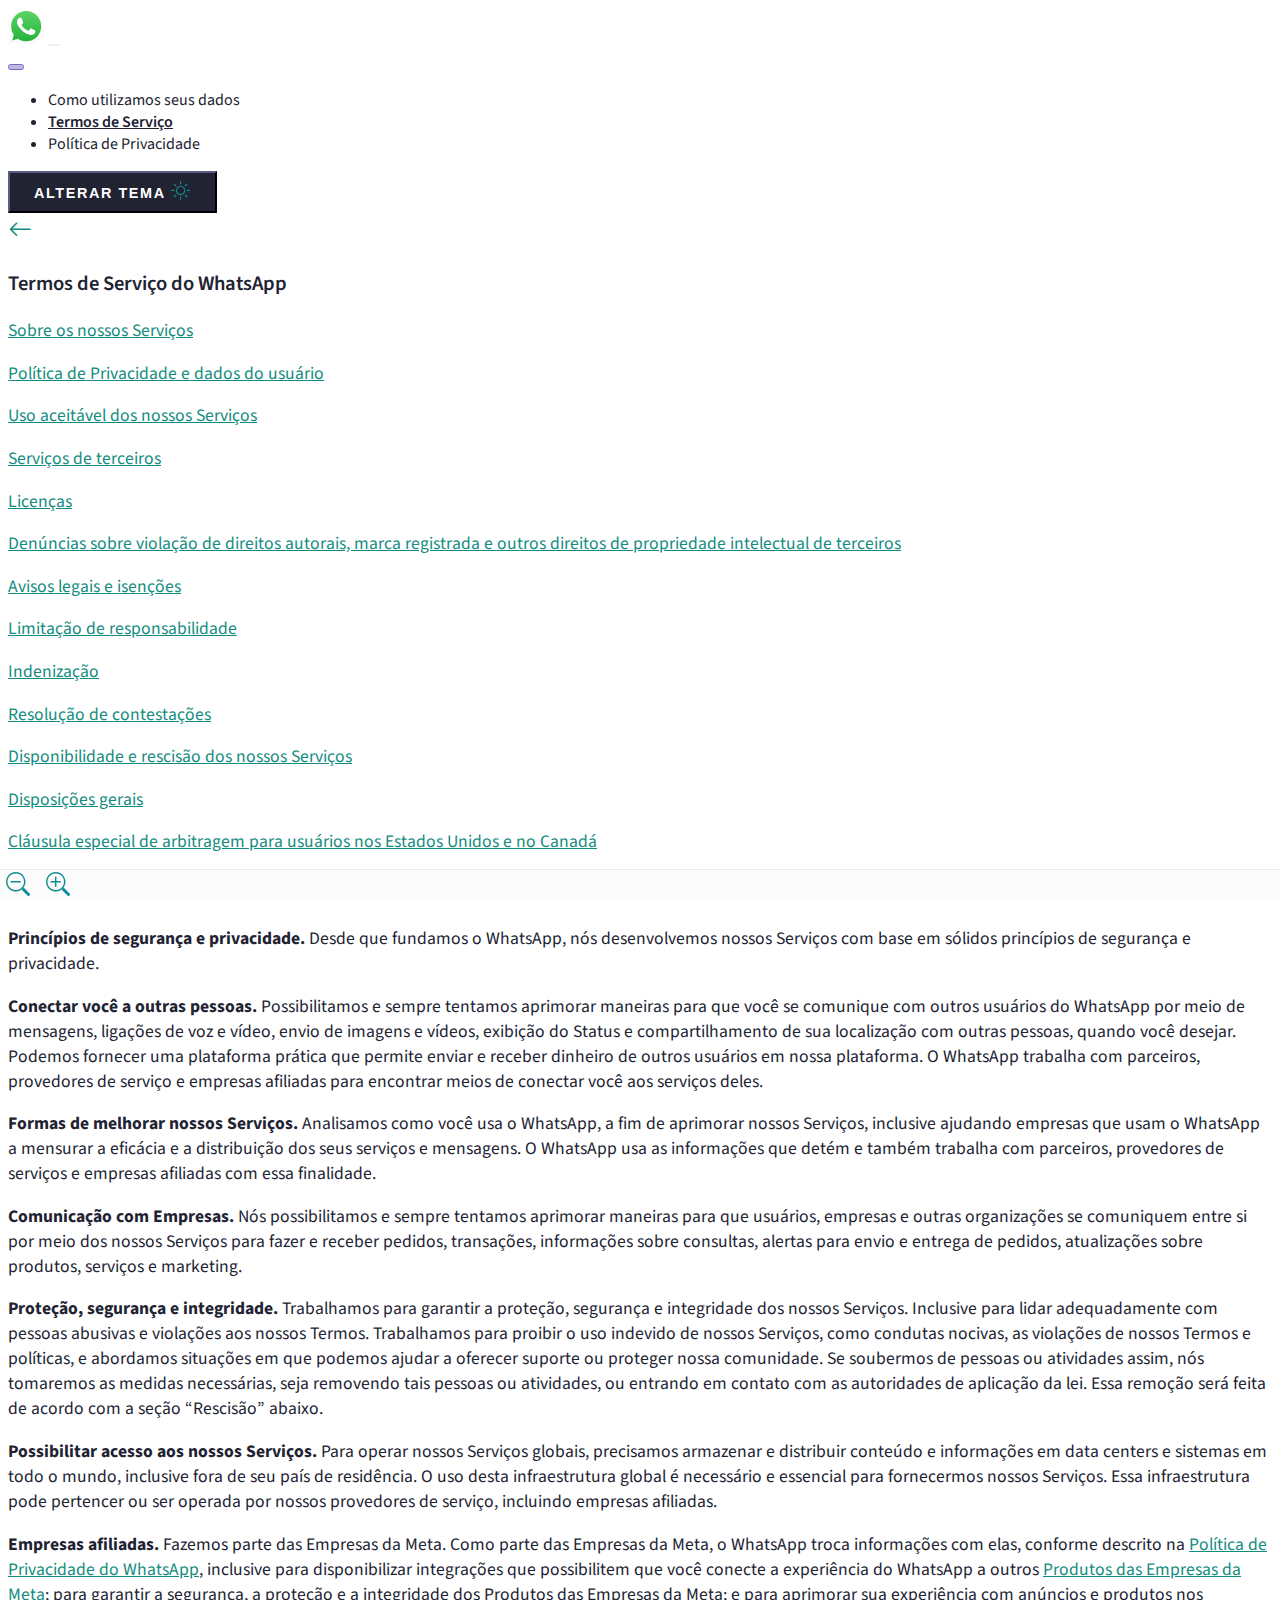
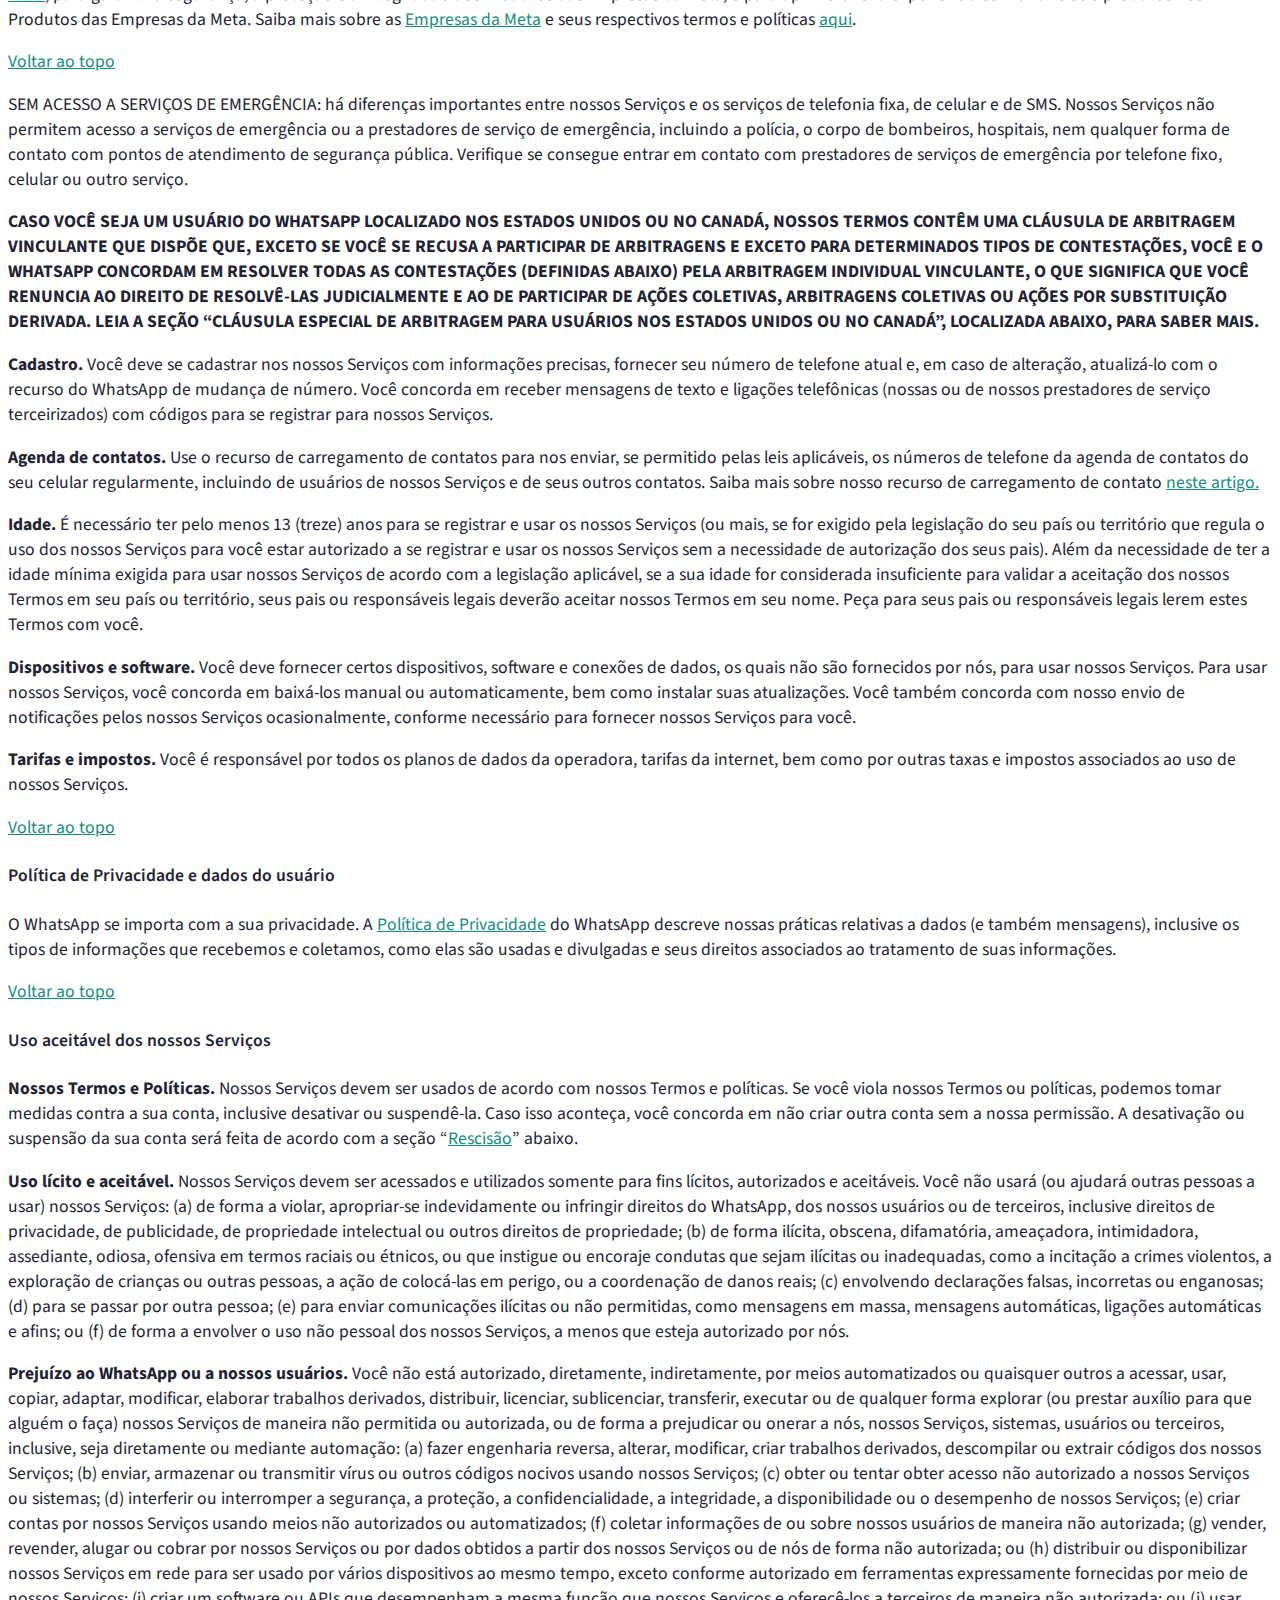
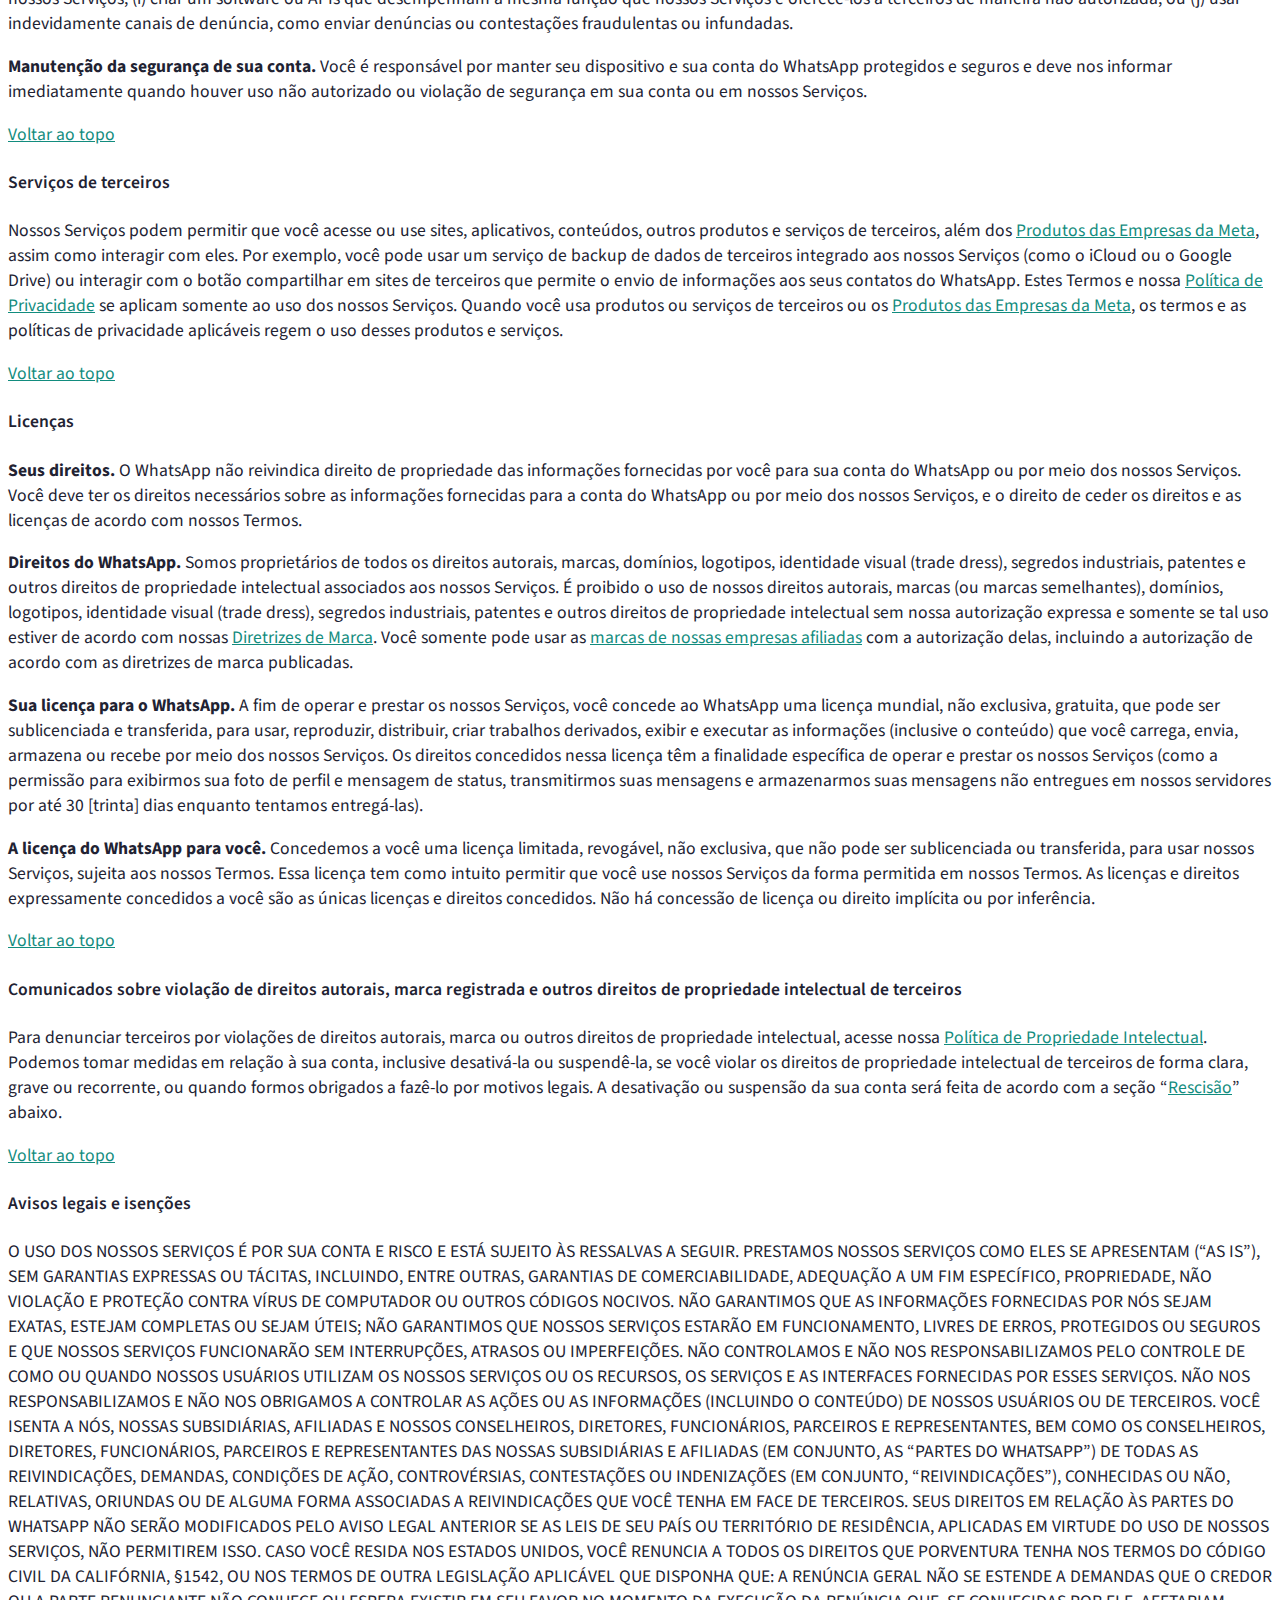
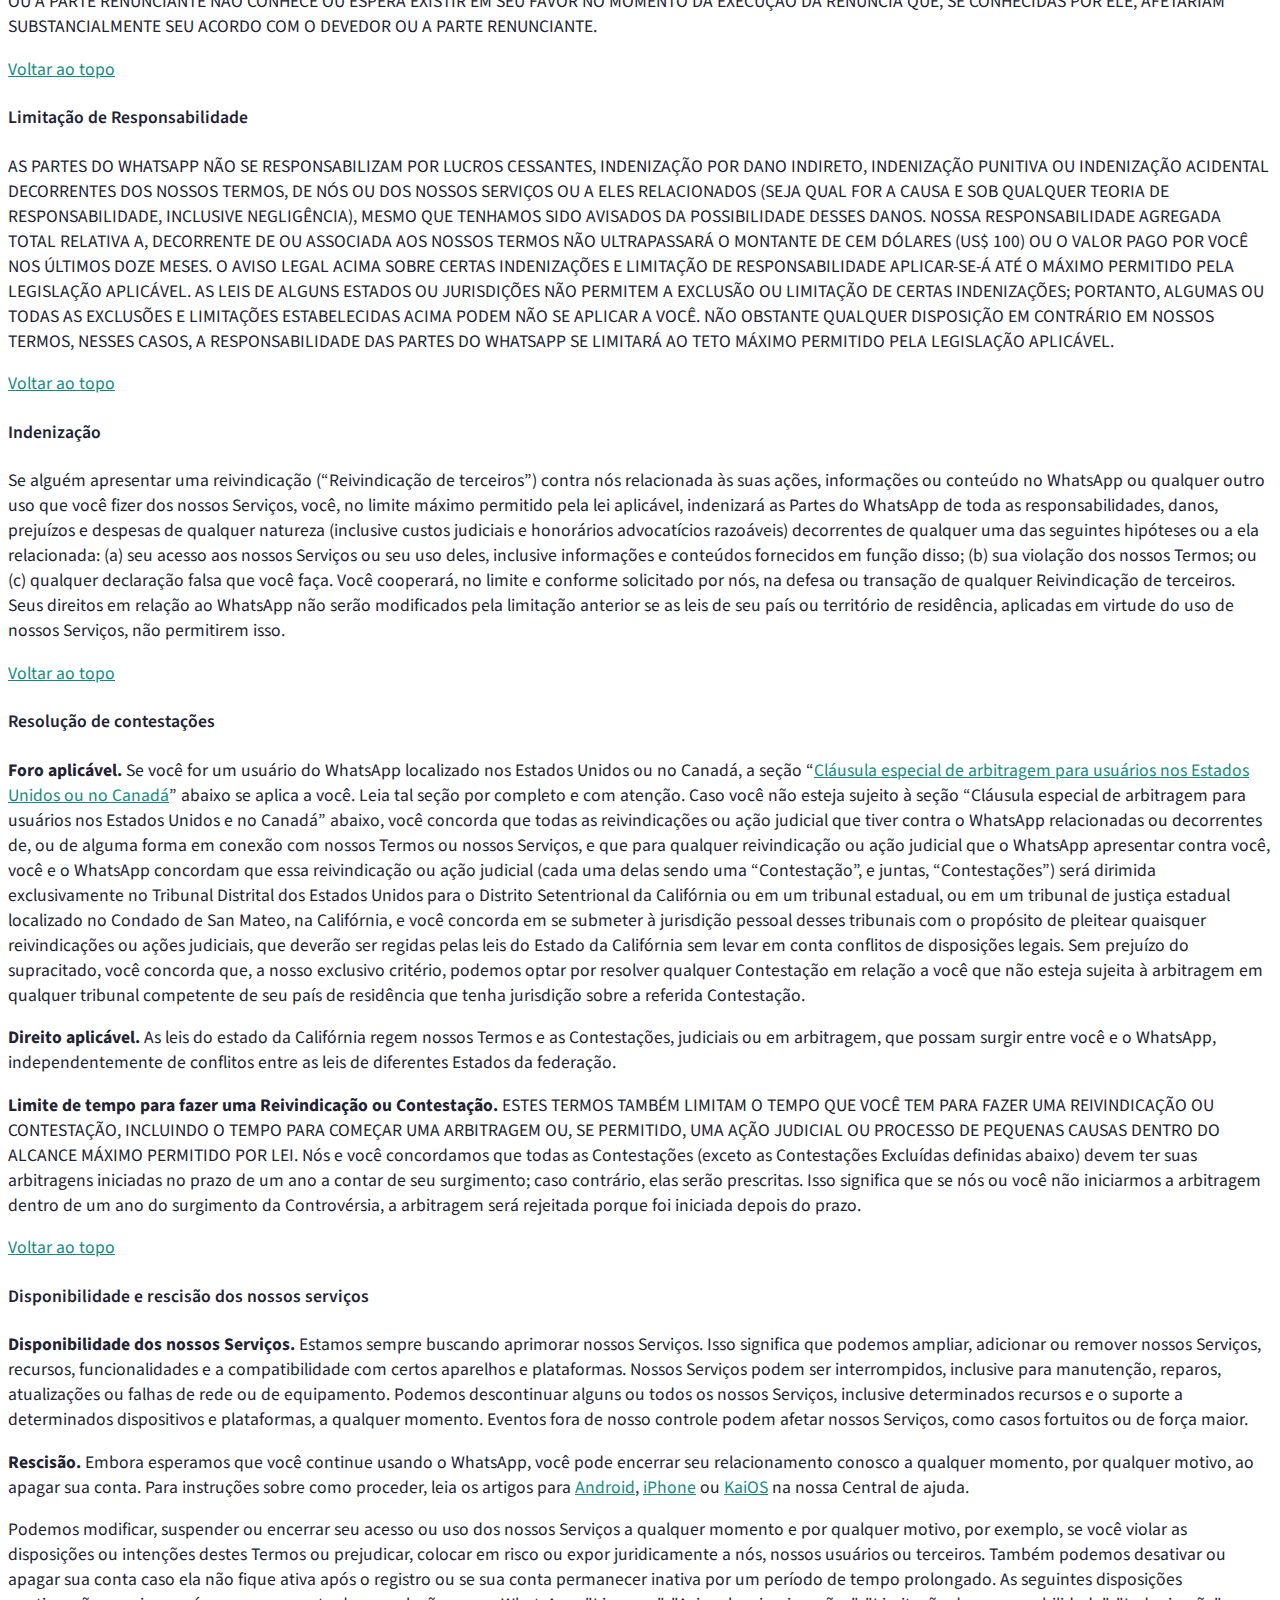
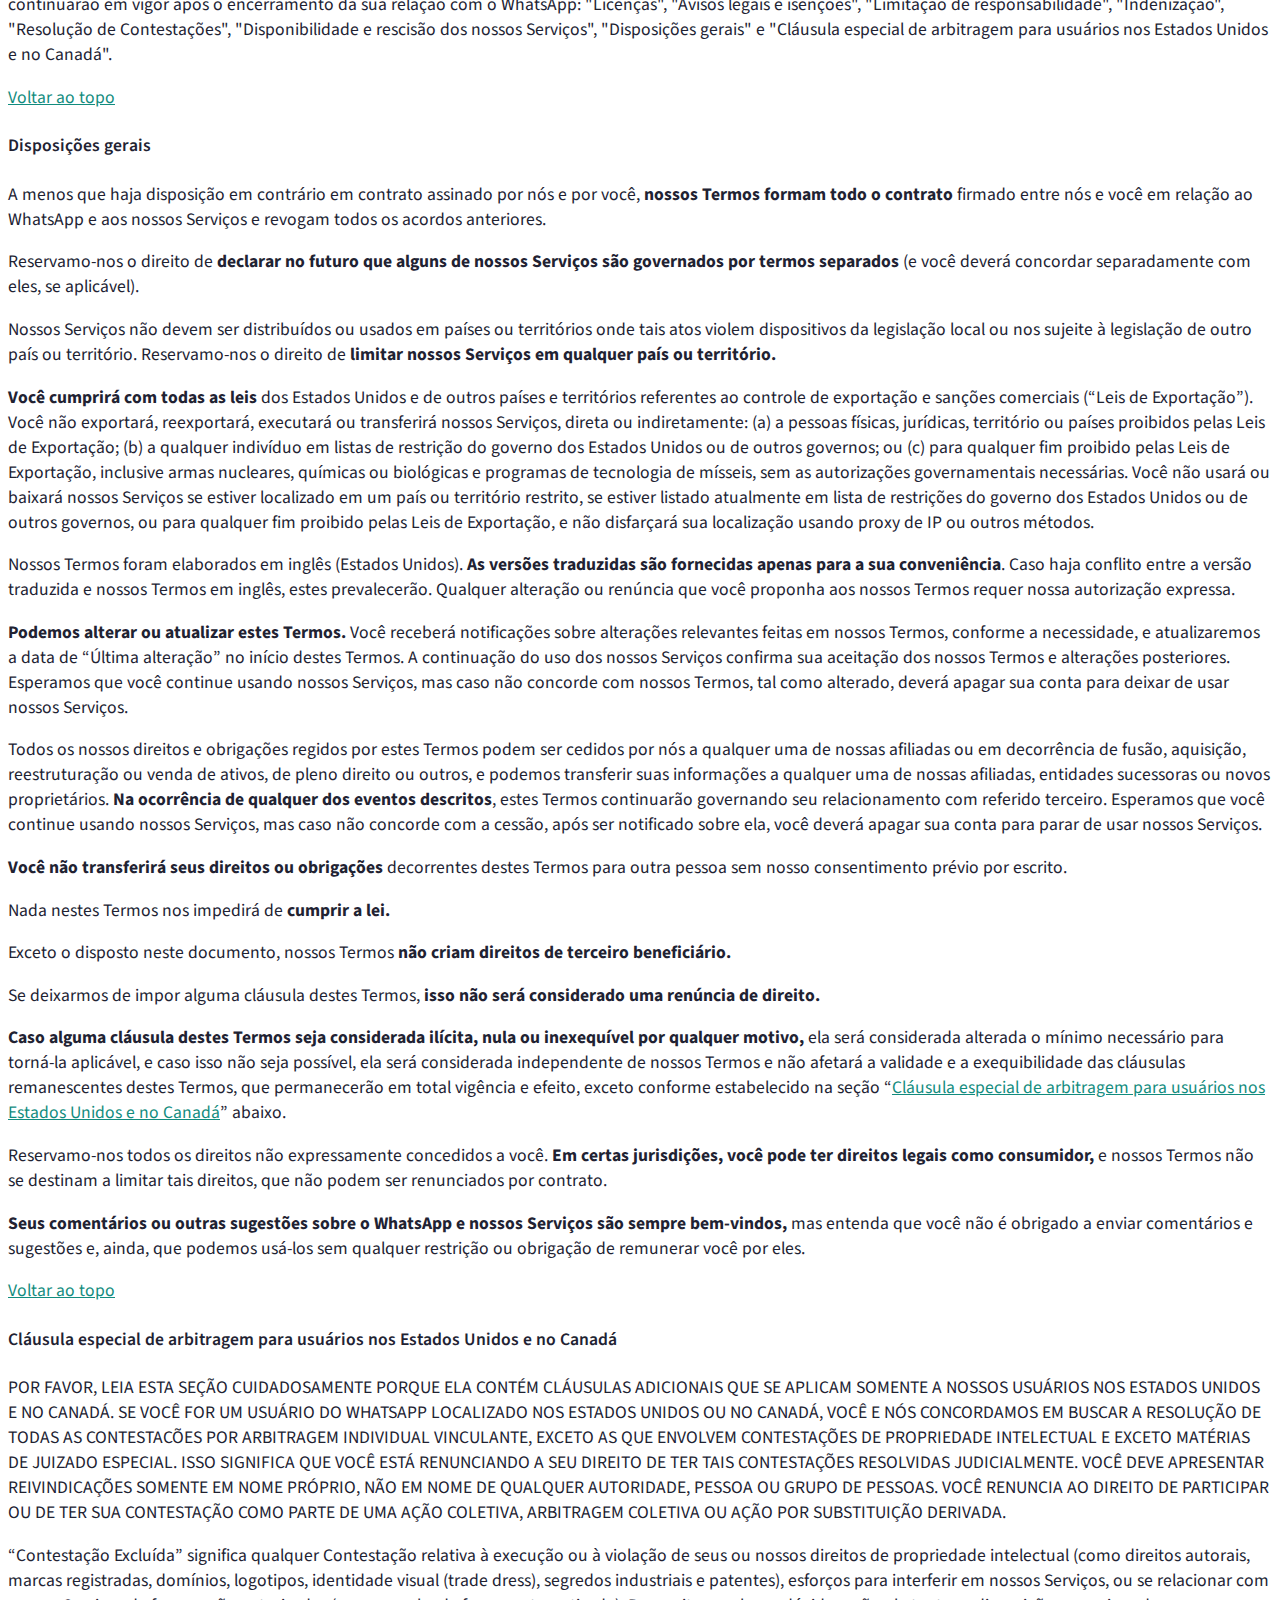
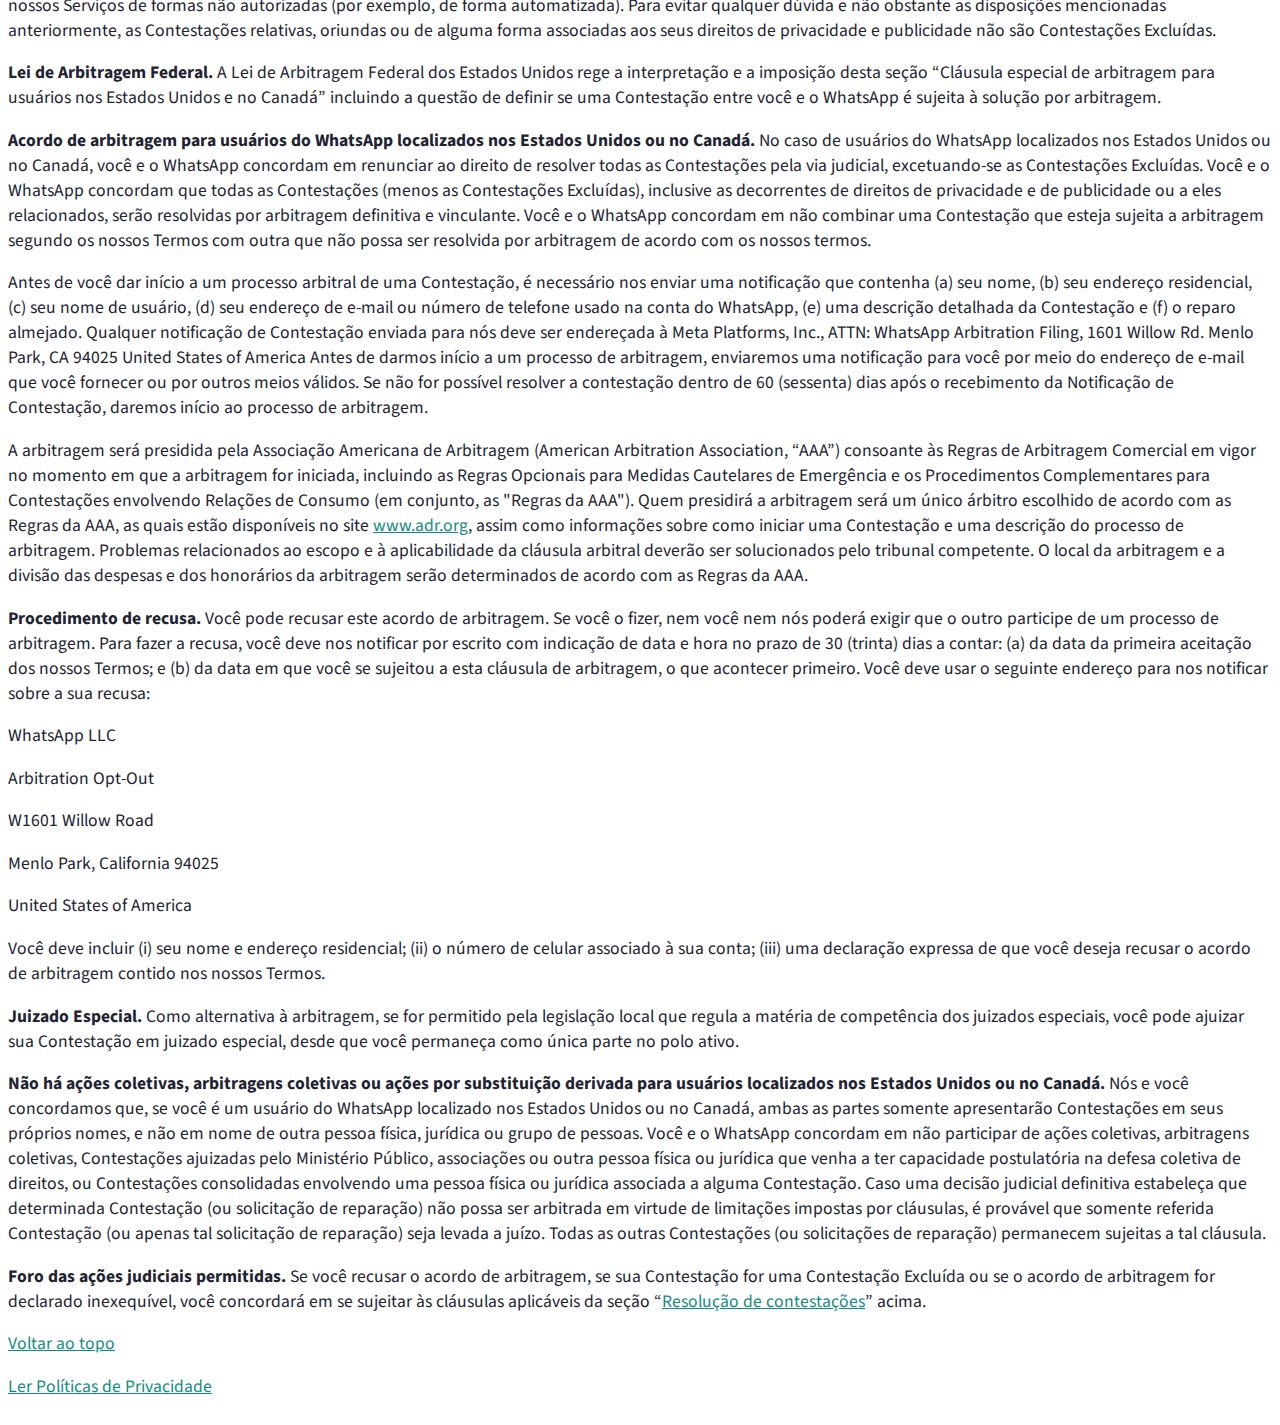
<file: terms.html>
<!doctype html>
<html lang="pt-BR">
  <head>
    <meta charset="utf-8">
    <meta name="viewport" content="width=device-width, initial-scale=1">
    <title>Termos de Serviço | WhatsApp</title>
    <link href="https://cdn.jsdelivr.net/npm/bootstrap@5.2.0-beta1/dist/css/bootstrap.min.css" rel="stylesheet" integrity="sha384-0evHe/X+R7YkIZDRvuzKMRqM+OrBnVFBL6DOitfPri4tjfHxaWutUpFmBp4vmVor" crossorigin="anonymous">
    <link rel="stylesheet" href="https://cdn.jsdelivr.net/npm/bootstrap-icons@1.8.3/font/bootstrap-icons.css">
    <link rel="stylesheet" type="text/css" href="css/main.css">
    <link rel="stylesheet" type="text/css" href="css/terms.css">
    <link rel="preconnect" href="https://fonts.googleapis.com">
    <link rel="preconnect" href="https://fonts.gstatic.com" crossorigin>
    <link href="https://fonts.googleapis.com/css2?family=Source+Sans+Pro:wght@400;600&display=swap" rel="stylesheet">
  </head>
  <body>
    <a class="skip-content" href="#main-content">Pular para o conteúdo</a>
    <nav class="navbar navbar-expand-xl py-4">
      <div class="container d-flex justify-content-between">
        <a class="navbar-brand" href="index.html"><img src="img/logo.svg" alt="Logotipo do Whatsapp"/></a>
        <button class="navbar-toggler" type="button" data-bs-toggle="offcanvas" data-bs-target="#offcanvasNavbar" aria-controls="offcanvasNavbar" aria-expanded="false" aria-label="Toggle navigation">
          <span class="navbar-toggler-icon"></span>
        </button>
        <div class="offcanvas offcanvas-end" tabindex="-1" id="offcanvasNavbar" aria-labelledby="offcanvasNavbarLabel">
          <div class="offcanvas-header">
            <button type="button" class="btn-close" data-bs-dismiss="offcanvas" aria-label="Close"></button>
          </div>  
          <div class="offcanvas-body">  
            <ul class="navbar-nav me-auto mb-2 mb-lg-0">
              <li class="nav-item d-flex align-items-center">
                <a class="nav-link" aria-current="page" href="index.html">Como utilizamos seus dados</a>
              </li>
              <li class="nav-item d-flex align-items-center">
                <a class="nav-link active" href="terms.html">Termos de Serviço</a>
              </li>
              <li class="nav-item d-flex align-items-center">
                <a class="nav-link" href="privacy.html">Política de Privacidade</a>
              </li>
            </ul>
            <button type="button" class="btn btn-primary d-flex align-items-center" data-toggle="button" aria-pressed="false" autocomplete="off" onclick="themeSwitch()" onkeypress="themeSwitch()">Alterar tema <i class="bi bi-brightness-high gradient-icon ps-2"></i></button>
          </div>
        </div>
      </div>
    </nav>
    <main id="main-content" tabindex="-1">
        <div class="container pb-5 mb-5">
          <a href="index.html" title="Voltar à página inicial"><i class="bi bi-arrow-left solid-icon back-arrow"></i></a>
          <h3 class="my-4">Termos de Serviço do WhatsApp</h2>
          <section>
            <p class="terms-paragraph"><a href="#our-services">Sobre os nossos Serviços</a></p>
            <p class="terms-paragraph"><a href="#privacy-policy">Política de Privacidade e dados do usuário</a></p>
            <p class="terms-paragraph"><a href="#use-of-our-services">Uso aceitável dos nossos Serviços</a></p>
            <p class="terms-paragraph"><a href="#third-party">Serviços de terceiros</a></p>
            <p class="terms-paragraph"><a href="#licenses">Licenças</a></p>
            <p class="terms-paragraph"><a href="#copyright">Denúncias sobre violação de direitos autorais, marca registrada e outros direitos de propriedade intelectual de terceiros</a></p>
            <p class="terms-paragraph"><a href="#disclaimers">Avisos legais e isenções</a></p>
            <p class="terms-paragraph"><a href="#limitation-of-liability">Limitação de responsabilidade</a></p>
            <p class="terms-paragraph"><a href="#indemnification">Indenização</a></p>
            <p class="terms-paragraph"><a href="#dispute-resolution">Resolução de contestações</a></p>
            <p class="terms-paragraph"><a href="#availability-and-termination">Disponibilidade e rescisão dos nossos Serviços</a></p>
            <p class="terms-paragraph"><a href="#general">Disposições gerais</a></p>
            <p class="terms-paragraph"><a href="#united-states-or-canada">Cláusula especial de arbitragem para usuários nos Estados Unidos e no Canadá</a></p>
          </section>
          <section id="our-services">
            <h4 class="py-3 terms-title">Sobre os nossos Serviços</h3>
            <p class="terms-paragraph"><strong>Princípios de segurança e privacidade.</strong> Desde que fundamos o WhatsApp, nós desenvolvemos nossos Serviços com base em sólidos princípios de segurança e privacidade.</p>
            <p class="terms-paragraph"><strong>Conectar você a outras pessoas.</strong> Possibilitamos e sempre tentamos aprimorar maneiras para que você se comunique com outros usuários do WhatsApp por meio de mensagens, ligações de voz e vídeo, envio de imagens e vídeos, exibição do Status e compartilhamento de sua localização com outras pessoas, quando você desejar. Podemos fornecer uma plataforma prática que permite enviar e receber dinheiro de outros usuários em nossa plataforma. O WhatsApp trabalha com parceiros, provedores de serviço e empresas afiliadas para encontrar meios de conectar você aos serviços deles.</p>
            <p class="terms-paragraph"><strong>Formas de melhorar nossos Serviços.</strong> Analisamos como você usa o WhatsApp, a fim de aprimorar nossos Serviços, inclusive ajudando empresas que usam o WhatsApp a mensurar a eficácia e a distribuição dos seus serviços e mensagens. O WhatsApp usa as informações que detém e também trabalha com parceiros, provedores de serviços e empresas afiliadas com essa finalidade.</p>
            <p class="terms-paragraph"><strong>Comunicação com Empresas.</strong> Nós possibilitamos e sempre tentamos aprimorar maneiras para que usuários, empresas e outras organizações se comuniquem entre si por meio dos nossos Serviços para fazer e receber pedidos, transações, informações sobre consultas, alertas para envio e entrega de pedidos, atualizações sobre produtos, serviços e marketing.</p>
            <p class="terms-paragraph"><strong>Proteção, segurança e integridade.</strong> Trabalhamos para garantir a proteção, segurança e integridade dos nossos Serviços. Inclusive para lidar adequadamente com pessoas abusivas e violações aos nossos Termos. Trabalhamos para proibir o uso indevido de nossos Serviços, como condutas nocivas, as violações de nossos Termos e políticas, e abordamos situações em que podemos ajudar a oferecer suporte ou proteger nossa comunidade. Se soubermos de pessoas ou atividades assim, nós tomaremos as medidas necessárias, seja removendo tais pessoas ou atividades, ou entrando em contato com as autoridades de aplicação da lei. Essa remoção será feita de acordo com a seção “Rescisão” abaixo.</p>
            <p class="terms-paragraph"><strong>Possibilitar acesso aos nossos Serviços.</strong> Para operar nossos Serviços globais, precisamos armazenar e distribuir conteúdo e informações em data centers e sistemas em todo o mundo, inclusive fora de seu país de residência. O uso desta infraestrutura global é necessário e essencial para fornecermos nossos Serviços. Essa infraestrutura pode pertencer ou ser operada por nossos provedores de serviço, incluindo empresas afiliadas.</p>
            <p class="terms-paragraph"><strong>Empresas afiliadas.</strong> Fazemos parte das Empresas da Meta. Como parte das Empresas da Meta, o WhatsApp troca informações com elas, conforme descrito na <a href="privacy.html">Política de Privacidade do WhatsApp</a>, inclusive para disponibilizar integrações que possibilitem que você conecte a experiência do WhatsApp a outros <a href="https://faq.whatsapp.com/general/security-and-privacy/the-facebook-company-products">Produtos das Empresas da Meta</a>; para garantir a segurança, a proteção e a integridade dos Produtos das Empresas da Meta; e para aprimorar sua experiência com anúncios e produtos nos Produtos das Empresas da Meta. Saiba mais sobre as <a href="https://faq.whatsapp.com/general/security-and-privacy/the-facebook-companies">Empresas da Meta</a> e seus respectivos termos e políticas <a href="https://www.facebook.com/help/111814505650678">aqui</a>.</p>
            <p class="terms-paragraph"><a href="#main-content">Voltar ao topo</a></p>
            <p class="terms-paragraph">SEM ACESSO A SERVIÇOS DE EMERGÊNCIA: há diferenças importantes entre nossos Serviços e os serviços de telefonia fixa, de celular e de SMS. Nossos Serviços não permitem acesso a serviços de emergência ou a prestadores de serviço de emergência, incluindo a polícia, o corpo de bombeiros, hospitais, nem qualquer forma de contato com pontos de atendimento de segurança pública. Verifique se consegue entrar em contato com prestadores de serviços de emergência por telefone fixo, celular ou outro serviço.</p>
            <p class="terms-paragraph"><strong>CASO VOCÊ SEJA UM USUÁRIO DO WHATSAPP LOCALIZADO NOS ESTADOS UNIDOS OU NO CANADÁ, NOSSOS TERMOS CONTÊM UMA CLÁUSULA DE ARBITRAGEM VINCULANTE QUE DISPÕE QUE, EXCETO SE VOCÊ SE RECUSA A PARTICIPAR DE ARBITRAGENS E EXCETO PARA DETERMINADOS TIPOS DE CONTESTAÇÕES, VOCÊ E O WHATSAPP CONCORDAM EM RESOLVER TODAS AS CONTESTAÇÕES (DEFINIDAS ABAIXO) PELA ARBITRAGEM INDIVIDUAL VINCULANTE, O QUE SIGNIFICA QUE VOCÊ RENUNCIA AO DIREITO DE RESOLVÊ-LAS JUDICIALMENTE E AO DE PARTICIPAR DE AÇÕES COLETIVAS, ARBITRAGENS COLETIVAS OU AÇÕES POR SUBSTITUIÇÃO DERIVADA. LEIA A SEÇÃO “CLÁUSULA ESPECIAL DE ARBITRAGEM PARA USUÁRIOS NOS ESTADOS UNIDOS OU NO CANADÁ”, LOCALIZADA ABAIXO, PARA SABER MAIS.</strong></p>
            <p class="terms-paragraph"><strong>Cadastro.</strong> Você deve se cadastrar nos nossos Serviços com informações precisas, fornecer seu número de telefone atual e, em caso de alteração, atualizá-lo com o recurso do WhatsApp de mudança de número. Você concorda em receber mensagens de texto e ligações telefônicas (nossas ou de nossos prestadores de serviço terceirizados) com códigos para se registrar para nossos Serviços.</p>
            <p class="terms-paragraph"><strong>Agenda de contatos.</strong> Use o recurso de carregamento de contatos para nos enviar, se permitido pelas leis aplicáveis, os números de telefone da agenda de contatos do seu celular regularmente, incluindo de usuários de nossos Serviços e de seus outros contatos. Saiba mais sobre nosso recurso de carregamento de contato <a href="https://faq.whatsapp.com/general/contacts/about-contact-upload">neste artigo.</a></p>
            <p class="terms-paragraph"><strong>Idade.</strong> É necessário ter pelo menos 13 (treze) anos para se registrar e usar os nossos Serviços (ou mais, se for exigido pela legislação do seu país ou território que regula o uso dos nossos Serviços para você estar autorizado a se registrar e usar os nossos Serviços sem a necessidade de autorização dos seus pais). Além da necessidade de ter a idade mínima exigida para usar nossos Serviços de acordo com a legislação aplicável, se a sua idade for considerada insuficiente para validar a aceitação dos nossos Termos em seu país ou território, seus pais ou responsáveis legais deverão aceitar nossos Termos em seu nome. Peça para seus pais ou responsáveis legais lerem estes Termos com você.</p>
            <p class="terms-paragraph"><strong>Dispositivos e software.</strong> Você deve fornecer certos dispositivos, software e conexões de dados, os quais não são fornecidos por nós, para usar nossos Serviços. Para usar nossos Serviços, você concorda em baixá-los manual ou automaticamente, bem como instalar suas atualizações. Você também concorda com nosso envio de notificações pelos nossos Serviços ocasionalmente, conforme necessário para fornecer nossos Serviços para você.</p>
            <p class="terms-paragraph"><strong>Tarifas e impostos.</strong> Você é responsável por todos os planos de dados da operadora, tarifas da internet, bem como por outras taxas e impostos associados ao uso de nossos Serviços.</p>
            <p class="terms-paragraph"><a href="#main-content">Voltar ao topo</a></p>
          </section>
          <section id="privacy-policy">
            <h4 class="py-3 terms-title">Política de Privacidade e dados do usuário</h3>
            <p class="terms-paragraph">O WhatsApp se importa com a sua privacidade. A <a href="privacy.html">Política de Privacidade</a> do WhatsApp descreve nossas práticas relativas a dados (e também mensagens), inclusive os tipos de informações que recebemos e coletamos, como elas são usadas e divulgadas e seus direitos associados ao tratamento de suas informações.</p>
            <p class="terms-paragraph"><a href="#main-content">Voltar ao topo</a></p>
          </section>
          <section id="use-of-our-services">
            <h4 class="py-3 terms-title">Uso aceitável dos nossos Serviços</h3>
            <p class="terms-paragraph"><strong>Nossos Termos e Políticas.</strong> Nossos Serviços devem ser usados de acordo com nossos Termos e políticas. Se você viola nossos Termos ou políticas, podemos tomar medidas contra a sua conta, inclusive desativar ou suspendê-la. Caso isso aconteça, você concorda em não criar outra conta sem a nossa permissão. A desativação ou suspensão da sua conta será feita de acordo com a seção “<a href="#availability-and-termination">Rescisão</a>” abaixo. </p>
            <p class="terms-paragraph"><strong>Uso lícito e aceitável.</strong> Nossos Serviços devem ser acessados e utilizados somente para fins lícitos, autorizados e aceitáveis. Você não usará (ou ajudará outras pessoas a usar) nossos Serviços: (a) de forma a violar, apropriar-se indevidamente ou infringir direitos do WhatsApp, dos nossos usuários ou de terceiros, inclusive direitos de privacidade, de publicidade, de propriedade intelectual ou outros direitos de propriedade; (b) de forma ilícita, obscena, difamatória, ameaçadora, intimidadora, assediante, odiosa, ofensiva em termos raciais ou étnicos, ou que instigue ou encoraje condutas que sejam ilícitas ou inadequadas, como a incitação a crimes violentos, a exploração de crianças ou outras pessoas, a ação de colocá-las em perigo, ou a coordenação de danos reais; (c) envolvendo declarações falsas, incorretas ou enganosas; (d) para se passar por outra pessoa; (e) para enviar comunicações ilícitas ou não permitidas, como mensagens em massa, mensagens automáticas, ligações automáticas e afins; ou (f) de forma a envolver o uso não pessoal dos nossos Serviços, a menos que esteja autorizado por nós.</p>
            <p class="terms-paragraph"><strong>Prejuízo ao WhatsApp ou a nossos usuários.</strong> Você não está autorizado, diretamente, indiretamente, por meios automatizados ou quaisquer outros a acessar, usar, copiar, adaptar, modificar, elaborar trabalhos derivados, distribuir, licenciar, sublicenciar, transferir, executar ou de qualquer forma explorar (ou prestar auxílio para que alguém o faça) nossos Serviços de maneira não permitida ou autorizada, ou de forma a prejudicar ou onerar a nós, nossos Serviços, sistemas, usuários ou terceiros, inclusive, seja diretamente ou mediante automação: (a) fazer engenharia reversa, alterar, modificar, criar trabalhos derivados, descompilar ou extrair códigos dos nossos Serviços; (b) enviar, armazenar ou transmitir vírus ou outros códigos nocivos usando nossos Serviços; (c) obter ou tentar obter acesso não autorizado a nossos Serviços ou sistemas; (d) interferir ou interromper a segurança, a proteção, a confidencialidade, a integridade, a disponibilidade ou o desempenho de nossos Serviços; (e) criar contas por nossos Serviços usando meios não autorizados ou automatizados; (f) coletar informações de ou sobre nossos usuários de maneira não autorizada; (g) vender, revender, alugar ou cobrar por nossos Serviços ou por dados obtidos a partir dos nossos Serviços ou de nós de forma não autorizada; ou (h) distribuir ou disponibilizar nossos Serviços em rede para ser usado por vários dispositivos ao mesmo tempo, exceto conforme autorizado em ferramentas expressamente fornecidas por meio de nossos Serviços; (i) criar um software ou APIs que desempenham a mesma função que nossos Serviços e oferecê-los a terceiros de maneira não autorizada; ou (j) usar indevidamente canais de denúncia, como enviar denúncias ou contestações fraudulentas ou infundadas.</p>
            <p class="terms-paragraph"><strong>Manutenção da segurança de sua conta.</strong> Você é responsável por manter seu dispositivo e sua conta do WhatsApp protegidos e seguros e deve nos informar imediatamente quando houver uso não autorizado ou violação de segurança em sua conta ou em nossos Serviços.</p>
            <p class="terms-paragraph"><a href="#main-content">Voltar ao topo</a></p>
          </section>
          <section id="third-party">
            <h4 class="py-3 terms-title">Serviços de terceiros</h3>
            <p class="terms-paragraph">Nossos Serviços podem permitir que você acesse ou use sites, aplicativos, conteúdos, outros produtos e serviços de terceiros, além dos <a href="https://faq.whatsapp.com/general/security-and-privacy/the-facebook-company-products">Produtos das Empresas da Meta</a>, assim como interagir com eles. Por exemplo, você pode usar um serviço de backup de dados de terceiros integrado aos nossos Serviços (como o iCloud ou o Google Drive) ou interagir com o botão compartilhar em sites de terceiros que permite o envio de informações aos seus contatos do WhatsApp. Estes Termos e nossa <a href="privacy.html">Política de Privacidade</a> se aplicam somente ao uso dos nossos Serviços. Quando você usa produtos ou serviços de terceiros ou os <a href="https://faq.whatsapp.com/general/security-and-privacy/the-facebook-company-products">Produtos das Empresas da Meta</a>, os termos e as políticas de privacidade aplicáveis regem o uso desses produtos e serviços.</p>
            <p class="terms-paragraph"><a href="#main-content">Voltar ao topo</a></p>
          </section>
          <section id="licenses">
            <h4 class="py-3 terms-title">Licenças</h3>
            <p class="terms-paragraph"><strong>Seus direitos.</strong> O WhatsApp não reivindica direito de propriedade das informações fornecidas por você para sua conta do WhatsApp ou por meio dos nossos Serviços. Você deve ter os direitos necessários sobre as informações fornecidas para a conta do WhatsApp ou por meio dos nossos Serviços, e o direito de ceder os direitos e as licenças de acordo com nossos Termos.</p>
            <p class="terms-paragraph"><strong>Direitos do WhatsApp.</strong> Somos proprietários de todos os direitos autorais, marcas, domínios, logotipos, identidade visual (trade dress), segredos industriais, patentes e outros direitos de propriedade intelectual associados aos nossos Serviços. É proibido o uso de nossos direitos autorais, marcas (ou marcas semelhantes), domínios, logotipos, identidade visual (trade dress), segredos industriais, patentes e outros direitos de propriedade intelectual sem nossa autorização expressa e somente se tal uso estiver de acordo com nossas <a href="https://www.whatsappbrand.com/">Diretrizes de Marca</a>. Você somente pode usar as <a href="http://www.facebookbrand.com/trademarks">marcas de nossas empresas afiliadas</a> com a autorização delas, incluindo a autorização de acordo com as diretrizes de marca publicadas.</p>
            <p class="terms-paragraph"><strong>Sua licença para o WhatsApp.</strong> A fim de operar e prestar os nossos Serviços, você concede ao WhatsApp uma licença mundial, não exclusiva, gratuita, que pode ser sublicenciada e transferida, para usar, reproduzir, distribuir, criar trabalhos derivados, exibir e executar as informações (inclusive o conteúdo) que você carrega, envia, armazena ou recebe por meio dos nossos Serviços. Os direitos concedidos nessa licença têm a finalidade específica de operar e prestar os nossos Serviços (como a permissão para exibirmos sua foto de perfil e mensagem de status, transmitirmos suas mensagens e armazenarmos suas mensagens não entregues em nossos servidores por até 30 [trinta] dias enquanto tentamos entregá-las).</p>
            <p class="terms-paragraph"><strong>A licença do WhatsApp para você.</strong> Concedemos a você uma licença limitada, revogável, não exclusiva, que não pode ser sublicenciada ou transferida, para usar nossos Serviços, sujeita aos nossos Termos. Essa licença tem como intuito permitir que você use nossos Serviços da forma permitida em nossos Termos. As licenças e direitos expressamente concedidos a você são as únicas licenças e direitos concedidos. Não há concessão de licença ou direito implícita ou por inferência.</p>
            <p class="terms-paragraph"><a href="#main-content">Voltar ao topo</a></p>
          </section>
          <section id="copyright">
            <h4 class="py-3 terms-title">Comunicados sobre violação de direitos autorais, marca registrada e outros direitos de propriedade intelectual de terceiros</h3>
            <p class="terms-paragraph">Para denunciar terceiros por violações de direitos autorais, marca ou outros direitos de propriedade intelectual, acesse nossa <a href="https://www.whatsapp.com/legal/ip-policy">Política de Propriedade Intelectual</a>. Podemos tomar medidas em relação à sua conta, inclusive desativá-la ou suspendê-la, se você violar os direitos de propriedade intelectual de terceiros de forma clara, grave ou recorrente, ou quando formos obrigados a fazê-lo por motivos legais. A desativação ou suspensão da sua conta será feita de acordo com a seção “<a href="#availability-and-termination">Rescisão</a>” abaixo.</p>
            <p class="terms-paragraph"><a href="#main-content">Voltar ao topo</a></p>
          </section>
          <section id="disclaimers">
            <h4 class="py-3 terms-title">Avisos legais e isenções</h3>
            <p class="terms-paragraph">O USO DOS NOSSOS SERVIÇOS É POR SUA CONTA E RISCO E ESTÁ SUJEITO ÀS RESSALVAS A SEGUIR. PRESTAMOS NOSSOS SERVIÇOS COMO ELES SE APRESENTAM (“AS IS”), SEM GARANTIAS EXPRESSAS OU TÁCITAS, INCLUINDO, ENTRE OUTRAS, GARANTIAS DE COMERCIABILIDADE, ADEQUAÇÃO A UM FIM ESPECÍFICO, PROPRIEDADE, NÃO VIOLAÇÃO E PROTEÇÃO CONTRA VÍRUS DE COMPUTADOR OU OUTROS CÓDIGOS NOCIVOS. NÃO GARANTIMOS QUE AS INFORMAÇÕES FORNECIDAS POR NÓS SEJAM EXATAS, ESTEJAM COMPLETAS OU SEJAM ÚTEIS; NÃO GARANTIMOS QUE NOSSOS SERVIÇOS ESTARÃO EM FUNCIONAMENTO, LIVRES DE ERROS, PROTEGIDOS OU SEGUROS E QUE NOSSOS SERVIÇOS FUNCIONARÃO SEM INTERRUPÇÕES, ATRASOS OU IMPERFEIÇÕES. NÃO CONTROLAMOS E NÃO NOS RESPONSABILIZAMOS PELO CONTROLE DE COMO OU QUANDO NOSSOS USUÁRIOS UTILIZAM OS NOSSOS SERVIÇOS OU OS RECURSOS, OS SERVIÇOS E AS INTERFACES FORNECIDAS POR ESSES SERVIÇOS. NÃO NOS RESPONSABILIZAMOS E NÃO NOS OBRIGAMOS A CONTROLAR AS AÇÕES OU AS INFORMAÇÕES (INCLUINDO O CONTEÚDO) DE NOSSOS USUÁRIOS OU DE TERCEIROS. VOCÊ ISENTA A NÓS, NOSSAS SUBSIDIÁRIAS, AFILIADAS E NOSSOS CONSELHEIROS, DIRETORES, FUNCIONÁRIOS, PARCEIROS E REPRESENTANTES, BEM COMO OS CONSELHEIROS, DIRETORES, FUNCIONÁRIOS, PARCEIROS E REPRESENTANTES DAS NOSSAS SUBSIDIÁRIAS E AFILIADAS (EM CONJUNTO, AS “PARTES DO WHATSAPP”) DE TODAS AS REIVINDICAÇÕES, DEMANDAS, CONDIÇÕES DE AÇÃO, CONTROVÉRSIAS, CONTESTAÇÕES OU INDENIZAÇÕES (EM CONJUNTO, “REIVINDICAÇÕES”), CONHECIDAS OU NÃO, RELATIVAS, ORIUNDAS OU DE ALGUMA FORMA ASSOCIADAS A REIVINDICAÇÕES QUE VOCÊ TENHA EM FACE DE TERCEIROS. SEUS DIREITOS EM RELAÇÃO ÀS PARTES DO WHATSAPP NÃO SERÃO MODIFICADOS PELO AVISO LEGAL ANTERIOR SE AS LEIS DE SEU PAÍS OU TERRITÓRIO DE RESIDÊNCIA, APLICADAS EM VIRTUDE DO USO DE NOSSOS SERVIÇOS, NÃO PERMITIREM ISSO. CASO VOCÊ RESIDA NOS ESTADOS UNIDOS, VOCÊ RENUNCIA A TODOS OS DIREITOS QUE PORVENTURA TENHA NOS TERMOS DO CÓDIGO CIVIL DA CALIFÓRNIA, §1542, OU NOS TERMOS DE OUTRA LEGISLAÇÃO APLICÁVEL QUE DISPONHA QUE: A RENÚNCIA GERAL NÃO SE ESTENDE A DEMANDAS QUE O CREDOR OU A PARTE RENUNCIANTE NÃO CONHECE OU ESPERA EXISTIR EM SEU FAVOR NO MOMENTO DA EXECUÇÃO DA RENÚNCIA QUE, SE CONHECIDAS POR ELE, AFETARIAM SUBSTANCIALMENTE SEU ACORDO COM O DEVEDOR OU A PARTE RENUNCIANTE.</p>
            <p class="terms-paragraph"><a href="#main-content">Voltar ao topo</a></p>
          </section>
          <section id="limitation-of-liability">
            <h4 class="py-3 terms-title">Limitação de Responsabilidade</h3>
            <p class="terms-paragraph">AS PARTES DO WHATSAPP NÃO SE RESPONSABILIZAM POR LUCROS CESSANTES, INDENIZAÇÃO POR DANO INDIRETO, INDENIZAÇÃO PUNITIVA OU INDENIZAÇÃO ACIDENTAL DECORRENTES DOS NOSSOS TERMOS, DE NÓS OU DOS NOSSOS SERVIÇOS OU A ELES RELACIONADOS (SEJA QUAL FOR A CAUSA E SOB QUALQUER TEORIA DE RESPONSABILIDADE, INCLUSIVE NEGLIGÊNCIA), MESMO QUE TENHAMOS SIDO AVISADOS DA POSSIBILIDADE DESSES DANOS. NOSSA RESPONSABILIDADE AGREGADA TOTAL RELATIVA A, DECORRENTE DE OU ASSOCIADA AOS NOSSOS TERMOS NÃO ULTRAPASSARÁ O MONTANTE DE CEM DÓLARES (US$ 100) OU O VALOR PAGO POR VOCÊ NOS ÚLTIMOS DOZE MESES. O AVISO LEGAL ACIMA SOBRE CERTAS INDENIZAÇÕES E LIMITAÇÃO DE RESPONSABILIDADE APLICAR-SE-Á ATÉ O MÁXIMO PERMITIDO PELA LEGISLAÇÃO APLICÁVEL. AS LEIS DE ALGUNS ESTADOS OU JURISDIÇÕES NÃO PERMITEM A EXCLUSÃO OU LIMITAÇÃO DE CERTAS INDENIZAÇÕES; PORTANTO, ALGUMAS OU TODAS AS EXCLUSÕES E LIMITAÇÕES ESTABELECIDAS ACIMA PODEM NÃO SE APLICAR A VOCÊ. NÃO OBSTANTE QUALQUER DISPOSIÇÃO EM CONTRÁRIO EM NOSSOS TERMOS, NESSES CASOS, A RESPONSABILIDADE DAS PARTES DO WHATSAPP SE LIMITARÁ AO TETO MÁXIMO PERMITIDO PELA LEGISLAÇÃO APLICÁVEL.</p>
            <p class="terms-paragraph"><a href="#main-content">Voltar ao topo</a></p>
          </section>
          <section id="indemnification">
            <h4 class="py-3 terms-title">Indenização</h3>
            <p class="terms-paragraph">Se alguém apresentar uma reivindicação (“Reivindicação de terceiros”) contra nós relacionada às suas ações, informações ou conteúdo no WhatsApp ou qualquer outro uso que você fizer dos nossos Serviços, você, no limite máximo permitido pela lei aplicável, indenizará as Partes do WhatsApp de toda as responsabilidades, danos, prejuízos e despesas de qualquer natureza (inclusive custos judiciais e honorários advocatícios razoáveis) decorrentes de qualquer uma das seguintes hipóteses ou a ela relacionada: (a) seu acesso aos nossos Serviços ou seu uso deles, inclusive informações e conteúdos fornecidos em função disso; (b) sua violação dos nossos Termos; ou (c) qualquer declaração falsa que você faça. Você cooperará, no limite e conforme solicitado por nós, na defesa ou transação de qualquer Reivindicação de terceiros. Seus direitos em relação ao WhatsApp não serão modificados pela limitação anterior se as leis de seu país ou território de residência, aplicadas em virtude do uso de nossos Serviços, não permitirem isso.</p>
            <p class="terms-paragraph"><a href="#main-content">Voltar ao topo</a></p>
          </section>
          <section id="dispute-resolution">
            <h4 class="py-3 terms-title">Resolução de contestações</h3>
            <p class="terms-paragraph"><strong>Foro aplicável.</strong> Se você for um usuário do WhatsApp localizado nos Estados Unidos ou no Canadá, a seção “<a href="#united-states-and-canada">Cláusula especial de arbitragem para usuários nos Estados Unidos ou no Canadá</a>” abaixo se aplica a você. Leia tal seção por completo e com atenção. Caso você não esteja sujeito à seção “Cláusula especial de arbitragem para usuários nos Estados Unidos e no Canadá” abaixo, você concorda que todas as reivindicações ou ação judicial que tiver contra o WhatsApp relacionadas ou decorrentes de, ou de alguma forma em conexão com nossos Termos ou nossos Serviços, e que para qualquer reivindicação ou ação judicial que o WhatsApp apresentar contra você, você e o WhatsApp concordam que essa reivindicação ou ação judicial (cada uma delas sendo uma “Contestação”, e juntas, “Contestações”) será dirimida exclusivamente no Tribunal Distrital dos Estados Unidos para o Distrito Setentrional da Califórnia ou em um tribunal estadual, ou em um tribunal de justiça estadual localizado no Condado de San Mateo, na Califórnia, e você concorda em se submeter à jurisdição pessoal desses tribunais com o propósito de pleitear quaisquer reivindicações ou ações judiciais, que deverão ser regidas pelas leis do Estado da Califórnia sem levar em conta conflitos de disposições legais. Sem prejuízo do supracitado, você concorda que, a nosso exclusivo critério, podemos optar por resolver qualquer Contestação em relação a você que não esteja sujeita à arbitragem em qualquer tribunal competente de seu país de residência que tenha jurisdição sobre a referida Contestação.</p>
            <p class="terms-paragraph"><strong>Direito aplicável.</strong> As leis do estado da Califórnia regem nossos Termos e as Contestações, judiciais ou em arbitragem, que possam surgir entre você e o WhatsApp, independentemente de conflitos entre as leis de diferentes Estados da federação.</p>
            <p class="terms-paragraph"><strong>Limite de tempo para fazer uma Reivindicação ou Contestação.</strong> ESTES TERMOS TAMBÉM LIMITAM O TEMPO QUE VOCÊ TEM PARA FAZER UMA REIVINDICAÇÃO OU CONTESTAÇÃO, INCLUINDO O TEMPO PARA COMEÇAR UMA ARBITRAGEM OU, SE PERMITIDO, UMA AÇÃO JUDICIAL OU PROCESSO DE PEQUENAS CAUSAS DENTRO DO ALCANCE MÁXIMO PERMITIDO POR LEI. Nós e você concordamos que todas as Contestações (exceto as Contestações Excluídas definidas abaixo) devem ter suas arbitragens iniciadas no prazo de um ano a contar de seu surgimento; caso contrário, elas serão prescritas. Isso significa que se nós ou você não iniciarmos a arbitragem dentro de um ano do surgimento da Controvérsia, a arbitragem será rejeitada porque foi iniciada depois do prazo.</p>
            <p class="terms-paragraph"><a href="#main-content">Voltar ao topo</a></p>
          </section>
          <section id="availability-and-termination">
            <h4 class="py-3 terms-title">Disponibilidade e rescisão dos nossos serviços</h3>
            <p class="terms-paragraph"><strong>Disponibilidade dos nossos Serviços.</strong> Estamos sempre buscando aprimorar nossos Serviços. Isso significa que podemos ampliar, adicionar ou remover nossos Serviços, recursos, funcionalidades e a compatibilidade com certos aparelhos e plataformas. Nossos Serviços podem ser interrompidos, inclusive para manutenção, reparos, atualizações ou falhas de rede ou de equipamento. Podemos descontinuar alguns ou todos os nossos Serviços, inclusive determinados recursos e o suporte a determinados dispositivos e plataformas, a qualquer momento. Eventos fora de nosso controle podem afetar nossos Serviços, como casos fortuitos ou de força maior.</p>
            <p class="terms-paragraph"><strong>Rescisão.</strong> Embora esperamos que você continue usando o WhatsApp, você pode encerrar seu relacionamento conosco a qualquer momento, por qualquer motivo, ao apagar sua conta. Para instruções sobre como proceder, leia os artigos para <a href="https://faq.whatsapp.com/android/account-and-profile/how-to-delete-your-account">Android</a>, <a href="https://faq.whatsapp.com/iphone/account-and-profile/how-to-delete-your-account">iPhone</a> ou <a href="https://faq.whatsapp.com/kaios/account-and-profile/how-to-delete-your-account">KaiOS</a> na nossa Central de ajuda.</p>
            <p class="terms-paragraph">Podemos modificar, suspender ou encerrar seu acesso ou uso dos nossos Serviços a qualquer momento e por qualquer motivo, por exemplo, se você violar as disposições ou intenções destes Termos ou prejudicar, colocar em risco ou expor juridicamente a nós, nossos usuários ou terceiros. Também podemos desativar ou apagar sua conta caso ela não fique ativa após o registro ou se sua conta permanecer inativa por um período de tempo prolongado. As seguintes disposições continuarão em vigor após o encerramento da sua relação com o WhatsApp: "Licenças", "Avisos legais e isenções", "Limitação de responsabilidade", "Indenização", "Resolução de Contestações", "Disponibilidade e rescisão dos nossos Serviços", "Disposições gerais" e "Cláusula especial de arbitragem para usuários nos Estados Unidos e no Canadá".</p>
            <p class="terms-paragraph"><a href="#main-content">Voltar ao topo</a></p>
          </section>
          <section id="general">
            <h4 class="py-3 terms-title">Disposições gerais</h3>
            <p class="terms-paragraph">A menos que haja disposição em contrário em contrato assinado por nós e por você, <strong>nossos Termos formam todo o contrato</strong> firmado entre nós e você em relação ao WhatsApp e aos nossos Serviços e revogam todos os acordos anteriores.</p>
            <p class="terms-paragraph">Reservamo-nos o direito de <strong>declarar no futuro que alguns de nossos Serviços são governados por termos separados</strong> (e você deverá concordar separadamente com eles, se aplicável).</p>
            <p class="terms-paragraph">Nossos Serviços não devem ser distribuídos ou usados em países ou territórios onde tais atos violem dispositivos da legislação local ou nos sujeite à legislação de outro país ou território. Reservamo-nos o direito de <strong>limitar nossos Serviços em qualquer país ou território.</strong></p>
            <p class="terms-paragraph"><strong>Você cumprirá com todas as leis</strong> dos Estados Unidos e de outros países e territórios referentes ao controle de exportação e sanções comerciais (“Leis de Exportação”). Você não exportará, reexportará, executará ou transferirá nossos Serviços, direta ou indiretamente: (a) a pessoas físicas, jurídicas, território ou países proibidos pelas Leis de Exportação; (b) a qualquer indivíduo em listas de restrição do governo dos Estados Unidos ou de outros governos; ou (c) para qualquer fim proibido pelas Leis de Exportação, inclusive armas nucleares, químicas ou biológicas e programas de tecnologia de mísseis, sem as autorizações governamentais necessárias. Você não usará ou baixará nossos Serviços se estiver localizado em um país ou território restrito, se estiver listado atualmente em lista de restrições do governo dos Estados Unidos ou de outros governos, ou para qualquer fim proibido pelas Leis de Exportação, e não disfarçará sua localização usando proxy de IP ou outros métodos.</p>
            <p class="terms-paragraph">Nossos Termos foram elaborados em inglês (Estados Unidos). <strong>As versões traduzidas são fornecidas apenas para a sua conveniência</strong>. Caso haja conflito entre a versão traduzida e nossos Termos em inglês, estes prevalecerão. Qualquer alteração ou renúncia que você proponha aos nossos Termos requer nossa autorização expressa.</p>
            <p class="terms-paragraph"><strong>Podemos alterar ou atualizar estes Termos.</strong> Você receberá notificações sobre alterações relevantes feitas em nossos Termos, conforme a necessidade, e atualizaremos a data de “Última alteração” no início destes Termos. A continuação do uso dos nossos Serviços confirma sua aceitação dos nossos Termos e alterações posteriores. Esperamos que você continue usando nossos Serviços, mas caso não concorde com nossos Termos, tal como alterado, deverá apagar sua conta para deixar de usar nossos Serviços.</p>
            <p class="terms-paragraph">Todos os nossos direitos e obrigações regidos por estes Termos podem ser cedidos por nós a qualquer uma de nossas afiliadas ou em decorrência de fusão, aquisição, reestruturação ou venda de ativos, de pleno direito ou outros, e podemos transferir suas informações a qualquer uma de nossas afiliadas, entidades sucessoras ou novos proprietários. <strong>Na ocorrência de qualquer dos eventos descritos</strong>, estes Termos continuarão governando seu relacionamento com referido terceiro. Esperamos que você continue usando nossos Serviços, mas caso não concorde com a cessão, após ser notificado sobre ela, você deverá apagar sua conta para parar de usar nossos Serviços.</p>
            <p class="terms-paragraph"><strong>Você não transferirá seus direitos ou obrigações</strong> decorrentes destes Termos para outra pessoa sem nosso consentimento prévio por escrito.</p>
            <p class="terms-paragraph">Nada nestes Termos nos impedirá de <strong>cumprir a lei.</strong></p>
            <p class="terms-paragraph">Exceto o disposto neste documento, nossos Termos <strong>não criam direitos de terceiro beneficiário.</strong></p>
            <p class="terms-paragraph">Se deixarmos de impor alguma cláusula destes Termos, <strong>isso não será considerado uma renúncia de direito.</strong></p>
            <p class="terms-paragraph"><strong>Caso alguma cláusula destes Termos seja considerada ilícita, nula ou inexequível por qualquer motivo,</strong> ela será considerada alterada o mínimo necessário para torná-la aplicável, e caso isso não seja possível, ela será considerada independente de nossos Termos e não afetará a validade e a exequibilidade das cláusulas remanescentes destes Termos, que permanecerão em total vigência e efeito, exceto conforme estabelecido na seção “<a href="#united-states-and-canada">Cláusula especial de arbitragem para usuários nos Estados Unidos e no Canadá</a>” abaixo.</p>
            <p class="terms-paragraph">Reservamo-nos todos os direitos não expressamente concedidos a você. <strong>Em certas jurisdições, você pode ter direitos legais como consumidor,</strong> e nossos Termos não se destinam a limitar tais direitos, que não podem ser renunciados por contrato.</p>
            <p class="terms-paragraph"><strong>Seus comentários ou outras sugestões sobre o WhatsApp e nossos Serviços são sempre bem-vindos,</strong> mas entenda que você não é obrigado a enviar comentários e sugestões e, ainda, que podemos usá-los sem qualquer restrição ou obrigação de remunerar você por eles.</p>
            <p class="terms-paragraph"><a href="#main-content">Voltar ao topo</a></p>
          </section>
          <section id="united-states-or-canada">
            <h4 class="py-3 terms-title">Cláusula especial de arbitragem para usuários nos Estados Unidos e no Canadá</h3>
            <p class="terms-paragraph">POR FAVOR, LEIA ESTA SEÇÃO CUIDADOSAMENTE PORQUE ELA CONTÉM CLÁUSULAS ADICIONAIS QUE SE APLICAM SOMENTE A NOSSOS USUÁRIOS NOS ESTADOS UNIDOS E NO CANADÁ. SE VOCÊ FOR UM USUÁRIO DO WHATSAPP LOCALIZADO NOS ESTADOS UNIDOS OU NO CANADÁ, VOCÊ E NÓS CONCORDAMOS EM BUSCAR A RESOLUÇÃO DE TODAS AS CONTESTACÕES POR ARBITRAGEM INDIVIDUAL VINCULANTE, EXCETO AS QUE ENVOLVEM CONTESTAÇÕES DE PROPRIEDADE INTELECTUAL E EXCETO MATÉRIAS DE JUIZADO ESPECIAL. ISSO SIGNIFICA QUE VOCÊ ESTÁ RENUNCIANDO A SEU DIREITO DE TER TAIS CONTESTAÇÕES RESOLVIDAS JUDICIALMENTE. VOCÊ DEVE APRESENTAR REIVINDICAÇÕES SOMENTE EM NOME PRÓPRIO, NÃO EM NOME DE QUALQUER AUTORIDADE, PESSOA OU GRUPO DE PESSOAS. VOCÊ RENUNCIA AO DIREITO DE PARTICIPAR OU DE TER SUA CONTESTAÇÃO COMO PARTE DE UMA AÇÃO COLETIVA, ARBITRAGEM COLETIVA OU AÇÃO POR SUBSTITUIÇÃO DERIVADA.</p>
            <p class="terms-paragraph">“Contestação Excluída” significa qualquer Contestação relativa à execução ou à violação de seus ou nossos direitos de propriedade intelectual (como direitos autorais, marcas registradas, domínios, logotipos, identidade visual (trade dress), segredos industriais e patentes), esforços para interferir em nossos Serviços, ou se relacionar com nossos Serviços de formas não autorizadas (por exemplo, de forma automatizada). Para evitar qualquer dúvida e não obstante as disposições mencionadas anteriormente, as Contestações relativas, oriundas ou de alguma forma associadas aos seus direitos de privacidade e publicidade não são Contestações Excluídas.</p>
            <p class="terms-paragraph"><strong>Lei de Arbitragem Federal.</strong> A Lei de Arbitragem Federal dos Estados Unidos rege a interpretação e a imposição desta seção “Cláusula especial de arbitragem para usuários nos Estados Unidos e no Canadá” incluindo a questão de definir se uma Contestação entre você e o WhatsApp é sujeita à solução por arbitragem.</p>
            <p class="terms-paragraph"><strong>Acordo de arbitragem para usuários do WhatsApp localizados nos Estados Unidos ou no Canadá.</strong> No caso de usuários do WhatsApp localizados nos Estados Unidos ou no Canadá, você e o WhatsApp concordam em renunciar ao direito de resolver todas as Contestações pela via judicial, excetuando-se as Contestações Excluídas. Você e o WhatsApp concordam que todas as Contestações (menos as Contestações Excluídas), inclusive as decorrentes de direitos de privacidade e de publicidade ou a eles relacionados, serão resolvidas por arbitragem definitiva e vinculante. Você e o WhatsApp concordam em não combinar uma Contestação que esteja sujeita a arbitragem segundo os nossos Termos com outra que não possa ser resolvida por arbitragem de acordo com os nossos termos.</p>
            <p class="terms-paragraph">Antes de você dar início a um processo arbitral de uma Contestação, é necessário nos enviar uma notificação que contenha (a) seu nome, (b) seu endereço residencial, (c) seu nome de usuário, (d) seu endereço de e-mail ou número de telefone usado na conta do WhatsApp, (e) uma descrição detalhada da Contestação e (f) o reparo almejado. Qualquer notificação de Contestação enviada para nós deve ser endereçada à Meta Platforms, Inc., ATTN: WhatsApp Arbitration Filing, 1601 Willow Rd. Menlo Park, CA 94025 United States of America Antes de darmos início a um processo de arbitragem, enviaremos uma notificação para você por meio do endereço de e-mail que você fornecer ou por outros meios válidos. Se não for possível resolver a contestação dentro de 60 (sessenta) dias após o recebimento da Notificação de Contestação, daremos início ao processo de arbitragem.</p>
            <p class="terms-paragraph">A arbitragem será presidida pela Associação Americana de Arbitragem (American Arbitration Association, “AAA”) consoante às Regras de Arbitragem Comercial em vigor no momento em que a arbitragem for iniciada, incluindo as Regras Opcionais para Medidas Cautelares de Emergência e os Procedimentos Complementares para Contestações envolvendo Relações de Consumo (em conjunto, as "Regras da AAA"). Quem presidirá a arbitragem será um único árbitro escolhido de acordo com as Regras da AAA, as quais estão disponíveis no site <a href="http://www.adr.org/">www.adr.org</a>, assim como informações sobre como iniciar uma Contestação e uma descrição do processo de arbitragem. Problemas relacionados ao escopo e à aplicabilidade da cláusula arbitral deverão ser solucionados pelo tribunal competente. O local da arbitragem e a divisão das despesas e dos honorários da arbitragem serão determinados de acordo com as Regras da AAA.</p>
            <p class="terms-paragraph"><strong>Procedimento de recusa.</strong> Você pode recusar este acordo de arbitragem. Se você o fizer, nem você nem nós poderá exigir que o outro participe de um processo de arbitragem. Para fazer a recusa, você deve nos notificar por escrito com indicação de data e hora no prazo de 30 (trinta) dias a contar: (a) da data da primeira aceitação dos nossos Termos; e (b) da data em que você se sujeitou a esta cláusula de arbitragem, o que acontecer primeiro. Você deve usar o seguinte endereço para nos notificar sobre a sua recusa:</p>
            <p class="terms-paragraph">WhatsApp LLC</p>
            <p class="terms-paragraph">Arbitration Opt-Out</p>
            <p class="terms-paragraph">W1601 Willow Road</p>
            <p class="terms-paragraph">Menlo Park, California 94025</p>
            <p class="terms-paragraph">United States of America</p>
            <p class="terms-paragraph">Você deve incluir (i) seu nome e endereço residencial; (ii) o número de celular associado à sua conta; (iii) uma declaração expressa de que você deseja recusar o acordo de arbitragem contido nos nossos Termos.</p>
            <p class="terms-paragraph"><strong>Juizado Especial.</strong> Como alternativa à arbitragem, se for permitido pela legislação local que regula a matéria de competência dos juizados especiais, você pode ajuizar sua Contestação em juizado especial, desde que você permaneça como única parte no polo ativo.</p>
            <p class="terms-paragraph"><strong>Não há ações coletivas, arbitragens coletivas ou ações por substituição derivada para usuários localizados nos Estados Unidos ou no Canadá.</strong> Nós e você concordamos que, se você é um usuário do WhatsApp localizado nos Estados Unidos ou no Canadá, ambas as partes somente apresentarão Contestações em seus próprios nomes, e não em nome de outra pessoa física, jurídica ou grupo de pessoas. Você e o WhatsApp concordam em não participar de ações coletivas, arbitragens coletivas, Contestações ajuizadas pelo Ministério Público, associações ou outra pessoa física ou jurídica que venha a ter capacidade postulatória na defesa coletiva de direitos, ou Contestações consolidadas envolvendo uma pessoa física ou jurídica associada a alguma Contestação. Caso uma decisão judicial definitiva estabeleça que determinada Contestação (ou solicitação de reparação) não possa ser arbitrada em virtude de limitações impostas por cláusulas, é provável que somente referida Contestação (ou apenas tal solicitação de reparação) seja levada a juízo. Todas as outras Contestações (ou solicitações de reparação) permanecem sujeitas a tal cláusula.</p>
            <p class="terms-paragraph"><strong>Foro das ações judiciais permitidas.</strong> Se você recusar o acordo de arbitragem, se sua Contestação for uma Contestação Excluída ou se o acordo de arbitragem for declarado inexequível, você concordará em se sujeitar às cláusulas aplicáveis da seção “<a href="#dispute-resolution">Resolução de contestações</a>” acima.</p>
            <p class="terms-paragraph"><a href="#main-content">Voltar ao topo</a></p>
            <p class="terms-paragraph"><a href="privacy.html">Ler Políticas de Privacidade</a></p>
          </section>
        </div>
    </main>
    <div class="toolbar d-flex justify-content-end align-items-center flex-wrap">
        <div class="control-buttons">
            <button class="py-2 me-2" onclick="changeFontSize('minus')" onkeypress="changeFontSize('minus')" title="Diminuir tamanho da letra"><i class="bi bi-zoom-out gradient-icon"></i></button>
            <button class="py-2 me-4" onclick="changeFontSize('plus')" onkeypress="changeFontSize('plus')" title="Aumentar tamanho da letra"><i class="bi bi-zoom-in gradient-icon"></i></button>
        </div>
    </div>
    <script src="https://cdn.jsdelivr.net/npm/bootstrap@5.2.0-beta1/dist/js/bootstrap.bundle.min.js" integrity="sha384-pprn3073KE6tl6bjs2QrFaJGz5/SUsLqktiwsUTF55Jfv3qYSDhgCecCxMW52nD2" crossorigin="anonymous"></script>
    <script src="js/darkmode.js"></script>
    <script src="js/progressbar.js"></script>
    <script src="js/fontsize.js"></script>
  </body>
</html>
</file>
<file: css/main.css>
:root {
    --body-bg: #FFFFFF;
    --body-bg-two: #FCFCFC;
    --body-bg-three: #EAEAEA;
    --button-bg: #212232;
    --footer-bg: #28293D;
    --body-color: #212232;
    --body-color-two: #FCFCFC;
    --body-color-three: #EAEAEA;
    --button-color: #FFFFFF;
    --footer-color: #EAEAEA;
    --svg-filter: invert(10%) sepia(29%) saturate(794%) hue-rotate(197deg) brightness(91%) contrast(90%);
    /* Altere as cores do bloco abaixo para combinar com a identidade visual do seu site */
    --primary-accent: #128C7E;
    --secondary-accent: #0D8CA3;
    --secondary-accent-light: #0D8CA30a;
    --main-outline: rgba(13, 140, 163, 1);
    --side-outline: rgba(18, 140, 126, 1);
    /* ------- */
}

.dark-mode:root {
    --body-bg: #212232;
    --body-bg-two: #28293D;
    --body-bg-three: #393A57;
    --body-color: #FFFFFF;
    --svg-filter: invert(99%) sepia(6%) saturate(1%) hue-rotate(3deg) brightness(105%) contrast(100%);
}

body {
    font-family: 'Source Sans Pro', sans-serif;
    font-size: 1.1rem;
    background-color: var(--body-bg);
    color: var(--body-color);
    display: grid;
    grid-template-rows: 1fr auto;
    min-height: 100vh;
}

h1, h2, h2 *, h3, h4, h5, h6 {
    font-weight: 600;
}

::selection {
    background: var(--secondary-accent);
    color: var(--body-bg);
}
.nav-item a {
    color: var(--body-color);
    font-weight: 400;
    text-decoration: none;
}

.nav-item a:hover {
    color: var(--secondary-accent);
    text-decoration: underline;
    transition: all 0.2s linear;
}

.nav-item a:focus {
    color: var(--secondary-accent);
    text-decoration: underline;
    outline: none;
}

.nav-item a:focus-visible {
    outline: 2px solid var(--main-outline);
}

.nav-item a.active {
    color: var(--body-color) !important;
    font-weight: 600;
    text-decoration: underline;
}

a.navbar-brand:focus {
    outline: none;
}

a.navbar-brand:focus {
    outline: 2px solid var(--main-outline);
}

main a {
    color: var(--primary-accent);
    text-decoration: underline;
}

main a:hover {
    color: var(--secondary-accent);
    transition: all 0.2s linear;
}

main a:focus {
    color: var(--secondary-accent);
    outline: none;
}

main a:focus-visible {
    outline: 2px solid var(--main-outline);
}

#main-content:focus {
    outline: none;
}

#main-content:focus-visible {
    outline: 2px solid var(--main-outline);
}

footer a {
    color: var(--secondary-accent);
    text-decoration: underline;
}

footer a:hover {
    color: var(--primary-accent);
    transition: all 0.2s linear;
}

footer a:focus {
    color: var(--primary-accent);
    outline: none;
}

footer a:focus-visible {
    outline: 2px solid var(--side-outline);
}

a.skip-content {
    left: -999px;
    position: absolute;
    top: auto;
    width: 1px;
    height: 1px;
    overflow: hidden;
    z-index: -999;
}

a.skip-content:focus, a.skip-content:active {
    width: 100%;
    color: var(--body-color-two);
    background-color: var(--primary-accent);
    text-align: center;
    text-decoration: underline;
    left: auto;
    top: auto;
    height: auto;
    overflow: auto;
    text-align: center;
    z-index: 999;
    outline: 2px solid var(--main-outline);
}

.offcanvas {
    background-color: var(--body-bg);
}

.navbar {
    font-size: 1rem;
}

.navbar-toggler {
    border: none;
}

.navbar-toggler-icon, .accordion-button::after, .btn-close {
    filter: var(--svg-filter);
}

.navbar-toggler:focus, .navbar-toggler:active, .navbar-toggler-icon:focus, button:focus {
    box-shadow: none !important;
    outline: none;
}

.navbar-toggler:focus-visible, .navbar-toggler-icon:focus-visible, button:focus-visible {
    box-shadow: 0 0 0 0.25rem var(--main-outline) !important;
    outline: 2px solid var(--main-outline);
}

.navbar-brand {
    color: var(--body-color);
}

.navbar-brand img {
    max-width: 120px;
}

button.btn-primary {
    color: var(--button-color);
    background-color: var(--button-bg);
    border-color: var(--body-color);
    border-width: 2px;
    text-transform: uppercase;
    letter-spacing: 0.1rem;
    font-size: 0.9rem;
    font-weight: 600;
    padding: .5rem 1.5rem;
}

button.btn-primary:hover, button.btn-primary:focus {
    color: var(--button-bg);
    background-color: var(--button-color);
    border-color: var(--button-bg);
    transition: all 0.2s linear;
}

i.gradient-icon {
    background:-moz-linear-gradient(left, var(--primary-accent) 0%, var(--secondary-accent) 100%); 
    background: -webkit-linear-gradient(left, var(--primary-accent) 0%, var(--secondary-accent) 100%); 
    background: linear-gradient(to right, var(--primary-accent) 0%, var(--secondary-accent) 100%);
    -webkit-background-clip: text;
    -moz-background-clip: text;
    background-clip: text;
   -webkit-text-fill-color:transparent;
}

i.solid-icon {
    color: var(--primary-accent);
}

nav button i {
    font-size: 1.2rem;
}

.form-control {
    background-color: var(--body-bg);
    border: 1px solid var(--body-bg-three);
    transition: none !important;
}

.form-control:hover {
    border: 1px solid var(--primary-accent);
    transition: all 0.5 linear;
}

.form-control:focus {
    border-color: var(--secondary-accent);
    box-shadow: 0 0 0 0.2rem var(--main-outline);
}

footer {
    background-color: var(--footer-bg);
    color: var(--footer-color);
    font-size: 0.9rem;
    text-align: center;
}
</file>
<file: css/index.css>
.header-info {
    width: 60%;
}

.header-info .accordion {
    width: 100%;
}

.header-img {
    width: 40%;
}

.header-img img {
    width: 70%; 
}

.accordion {
    --bs-accordion-color: var(--body-color);
    --bs-accordion-bg: var(--body-bg);
    --bs-accordion-active-color: var(--body-color);
    --bs-accordion-active-bg: var(--body-bg);
    --bs-accordion-btn-color: var(--body-color);
    --bs-accordion-btn-icon: url("data:image/svg+xml,<svg viewBox='0 0 16 16' fill='%23333' xmlns='http://www.w3.org/2000/svg'><path fill-rule='evenodd' d='M8 4a.5.5 0 0 1 .5.5v3h3a.5.5 0 0 1 0 1h-3v3a.5.5 0 0 1-1 0v-3h-3a.5.5 0 0 1 0-1h3v-3A.5.5 0 0 1 8 4z' clip-rule='evenodd'/></svg>");
    --bs-accordion-btn-active-icon: url("data:image/svg+xml,<svg viewBox='0 0 16 16' fill='%23333' xmlns='http://www.w3.org/2000/svg'><path fill-rule='evenodd' d='M4 8a.5.5 0 0 1 .5-.5h7a.5.5 0 0 1 0 1h-7A.5.5 0 0 1 4 8z' clip-rule='evenodd'/></svg>");
    --bs-accordion-border-width: 0px;
    --bs-accordion-transition: 0;
}

.accordion-button {
    font-size: 1.2rem;
}
.accordion-body {
    text-align: justify;
}

.about {
    text-align: center;
}

.line {
    display: inline-block;
    background-image: url("../img/line.svg");
    background-position: 0 100%;
    background-size: 200px;
    background-repeat: no-repeat;
}

.about-text {
    width: 90%;
}

.about-img img {
    width: 80%;
    max-width: 600px;
}

.info-grid-item i {
    font-size: 3rem;
}

.info-grid-item {
    text-align: center;
}

.info-grid-item-title {
    width: 80%;
}

.info-grid-item-text {
    width: 95%;
}

.links-grid {
    text-align: center;
}

.links-grid-item {
    background-color: var(--body-bg-two);
    color: var(--body-color);
    border: 1px solid var(--body-bg-three);
    border-radius: 15px;
}

.links-grid-item:hover, .links-grid-item:focus {
    background-color: var(--secondary-accent-light);
    border: 1px solid var(--secondary-accent);
    transition: all 0.2s linear;
}

.links-grid-item-title {
    width: 80%;
}

.links-grid-item-text {
    width: 95%;
}

.links-grid-item img {
    max-height: 160px; 
}

@media (max-width: 991.98px) { 
    .header-info {
        width: 100%;
    }
    
    .header-img {
       width: 100%;
    }

    .header-img img {
        width: 50%; 
    }

    .about-title {
        width: 100%;
    }

    .about-info {
        width: 100%;
    }
}

@media (min-width: 768px) { 
    .links-grid-item {
        min-height: 430px;
    }
}
</file>
<file: css/terms.css>
.back-arrow {
    font-size: 1.5rem;
}

.toolbar {
    background-color: var(--body-bg-two);
    border-top: 1px solid var(--body-bg-three);
    width: 100%;
    z-index: 9999;
    position: fixed;
    bottom: 0;
    left: 0;
}

.control-buttons i {
    font-size: 1.5rem;
}

.control-buttons button {
    background-color: transparent;
    border: none;
}

.control-buttons i:hover {
    background:-moz-linear-gradient(left, var(--body-color) 0%, var(--body-color) 100%); 
    background: -webkit-linear-gradient(left, var(--body-color) 0%, var(--body-color) 100%); 
    background: linear-gradient(to right, var(--body-color) 0%, var(--body-color) 100%);
    -webkit-background-clip: text;
    -moz-background-clip: text;
    background-clip: text;
   -webkit-text-fill-color:transparent;
   transition: all 0.5 linear;
}

.control-buttons button:focus {
    outline: none;
}

.control-buttons button:focus-visible {
    outline: 2px solid var(--main-outline);
}
</file>
